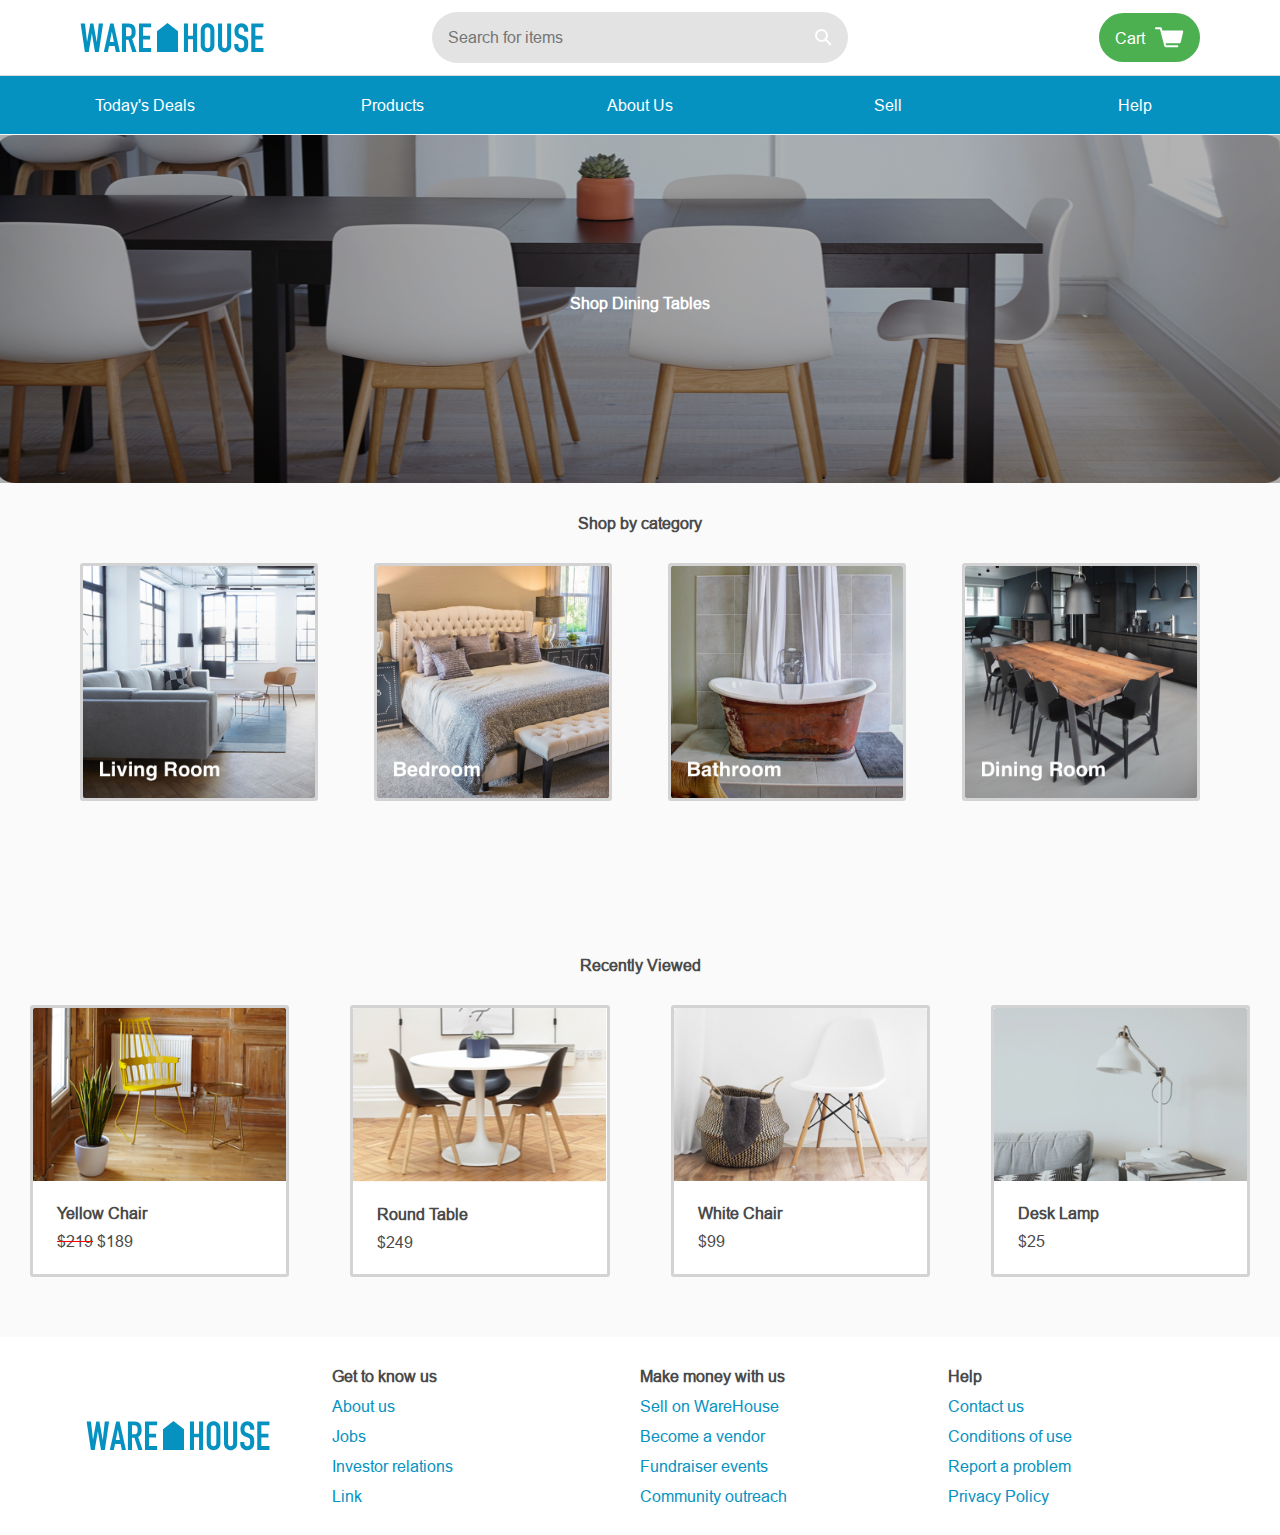
<file: ware-house-starting-code/index.html>
<!DOCTYPE html>
<html>
<head>
  <title>WareHouse</title>
  <link rel="stylesheet" type="text/css" href="resources/css/reset.css">
  <link rel="stylesheet" type="text/css" href="resources/css/base.css">
  <link rel="stylesheet" type="text/css" href="resources/css/index.css">
  <link href="https://fonts.googleapis.com/css?family=PT+Serif:700" rel="stylesheet">
</head>
<body>
  <div class="container">

    <!-- Header -->

    <header>
      <div class="image-container">
        <a href="index.html"><img src="resources/img/warehouse-logo.svg" alt="Warehouse Logo"></a>
      </div>
      <div class="search-bar" role="search">
        <input type="text" name="search" placeholder="Search for items">
        <a href="" class="icon"><img src="resources/img/search.svg"></a>
      </div>
      <a href="cart.html" class="button cart">Cart <img src="resources/img/cart.svg" alt="Cart Button"></a>
    </header>
    <nav role="navigation">
      <a href="deals.html">Today's Deals</a>
      <div class="dropdown">
  <a href="products.html">Products</a>
  <div class="dropdown-content">
    <a href="sofas.html">Sofas</a>
    <a href="tables.html">Tables</a>
    <a href="products.html">All Categories</a>
  </div>
</div>
      <a href="about.html">About Us</a>
      <a href="sell.html">Sell</a>
      <a href="#">Help</a>
    </nav>

    <!-- Hero Section -->

    <main id="main" class="landing">
      <div class="hero" id="overlay" aria-label="Hero Image">
        <h2 role="heading">Shop Dining Tables</h2>
      </div>

    <!-- Products Preview Section -->

      <section class="products" aria-label="Products">

        <!-- Product Categories -->

        <h2 role="heading">Shop by category</h2>
        <div class="product-list categories">
          <a href="living.html" class="product-category" role="listitem">
            <div class="image-container">
              <img src="resources/img/home/living-room.jpg" alt="Living Room">
            </div>

          </a>
          <a href="#" class="product-category" role="listitem">
            <div class="image-container">
              <img src="resources/img/home/bedroom.jpg" alt="Bedroom">
            </div>

          </a>
          <a href="#" class="product-category" role="listitem">
            <div class="image-container">
              <img src="resources/img/home/bathroom.jpg" alt="bathroom">
            </div>

          </a>
          <a href="#" class="product-category" role="listitem">
            <div class="image-container">
              <img src="resources/img/home/dining-room.jpg" alt="Dining Room">
            </div>
          </a>

        </section>

        <!-- Recently Viewed Products -->

        <h2 role="heading">Recently Viewed</h2>
        <section class="product-list" aria-label="product list">
          <a href="#" class="product-item" role="listitem">
            <div class="image-container">
              <img src="resources/img/home/yellow-chair.jpg" alt="yellow chair">
            </div>
            <div class="description">
              <h3 role="heading">Yellow Chair</h3>
              <span class="price" id="previous-price">$219</span>
            <span class="price">$189</span>
            </div>
          </a>
          <a href="#" class="product-item" role="listitem">
            <div class="image-container">
              <img src="resources/img/home/round-table.jpg" alt="round table">
            </div>
            <div class="description">
              <h3 role="heading">Round Table</h3>
            <span class="price">$249</span>
            </div>
          </a>
          <a href="#" class="product-item" role="listitem">
            <div class="image-container">
              <img src="resources/img/home/white-chair.jpg" alt="White Chair">
            </div>
            <div class="description">
              <h3 role="heading">White Chair</h3>
            <span class="price">$99</span>
            </div>
          </a>
          <a href="#" class="product-item" role="list-item"> 
            <div class="image-container">
              <img src="resources/img/home/desk-lamp.jpg" alt="desk lamp">
            </div>
            <div class="description">
              <h3 role="heading">Desk Lamp</h3>
            <span class="price">$25</span>
            </div>
          </a>
        </div>
      </section>
    </main>

    <!-- Footer -->

    <footer role="contentinfo">
      <img src="resources/img/warehouse-logo.svg" alt="Warehouse Logo">
      <section aria-label="Get to know us footer links" class="links">
        <h4 role="heading">Get to know us</h4>
        <a href="#">About us</a>
        <a href="jobs.html">Jobs</a>
        <a href="#">Investor relations</a>
        <a href="#">Link</a>
      </section>
      <section aria-label="Make money with us footer links" class="links">
        <h4 role="heading">Make money with us</h4>
        <a href="sell.html">Sell on WareHouse</a>
        <a href="#">Become a vendor</a>
        <a href="#">Fundraiser events</a>
        <a href="#">Community outreach</a>
      </section>
      <section aria-label="Help footer links" class="links">
        <h4 role="heading">Help</h4>
        <a href="#">Contact us</a>
        <a href="#">Conditions of use</a>
        <a href="#">Report a problem</a>
        <a href="#">Privacy Policy</a>
      </section>
    </footer>
  </div>
</body>
</html>
</file>
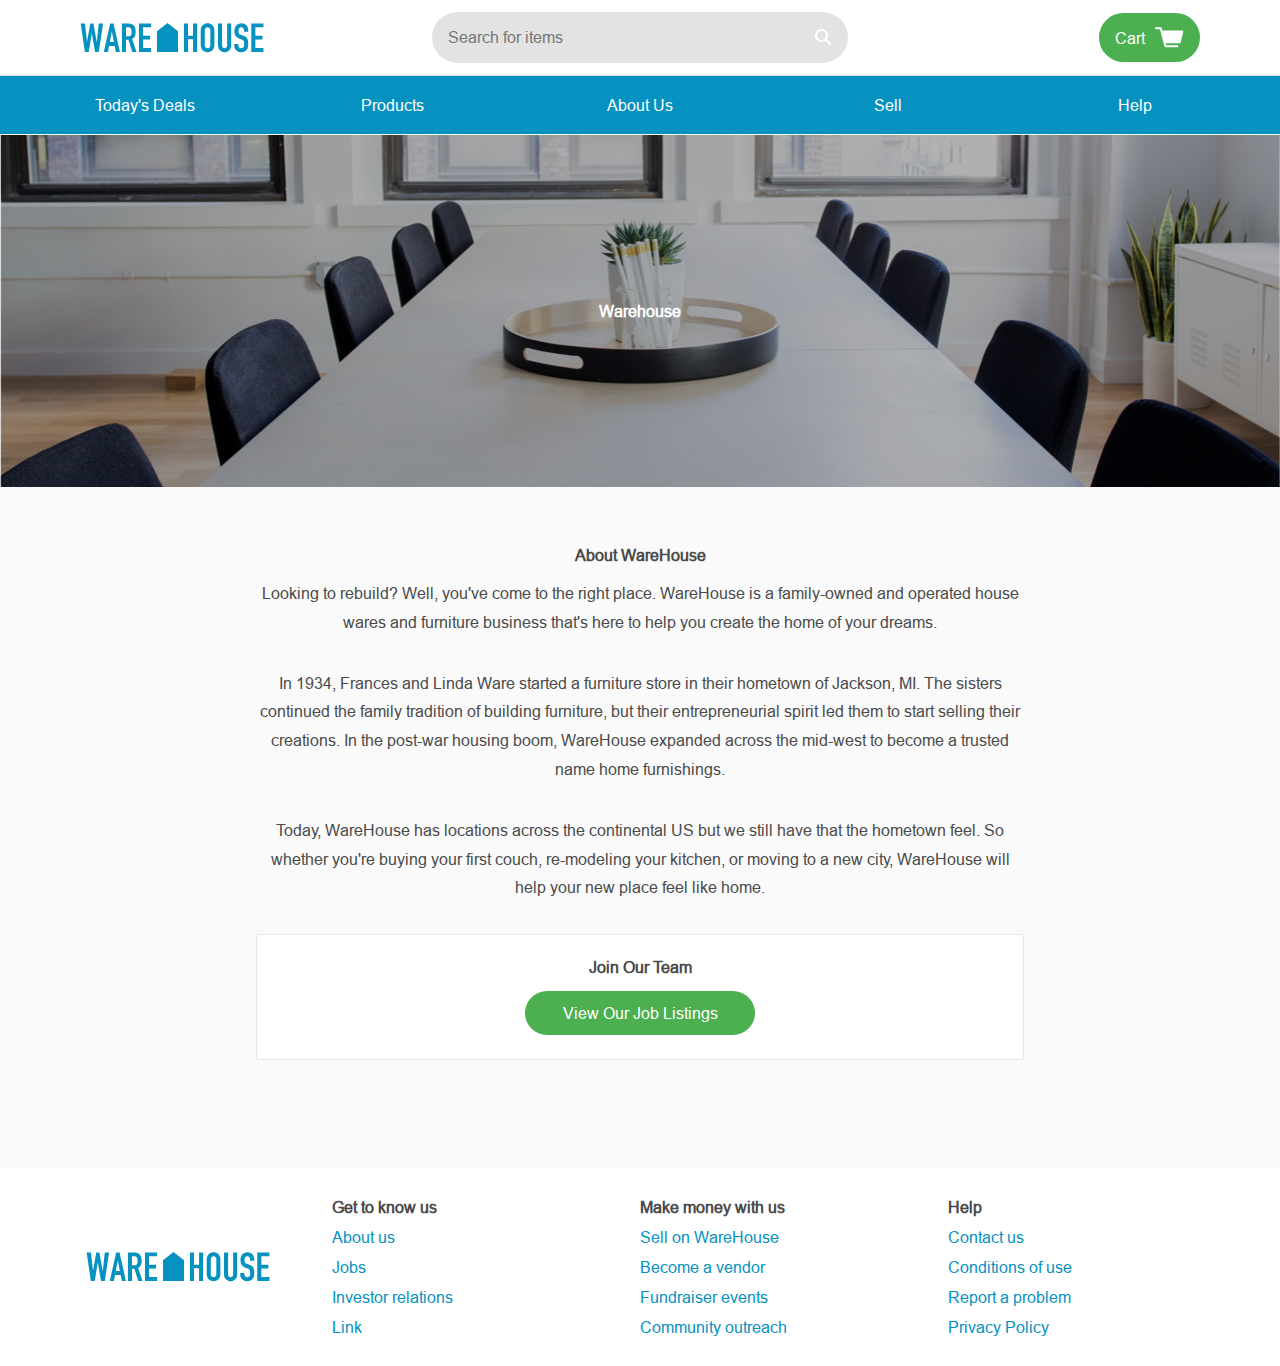
<file: ware-house-starting-code/about.html>
<!DOCTYPE html>
<html>
<head>
  <title>WareHouse</title>
  <link rel="stylesheet" type="text/css" href="resources/css/reset.css">
  <link rel="stylesheet" type="text/css" href="resources/css/base.css">
  <link rel="stylesheet" type="text/css" href="resources/css/about.css">
  <link href="https://fonts.googleapis.com/css?family=PT+Serif:700" rel="stylesheet">
</head>
<body>
  <div class="container">

    <!-- Header -->

    <header>
      <div class="image-container">
        <a href="index.html"><img src="resources/img/warehouse-logo.svg" alt="Warehouse Logo"></a>
      </div>
      <div class="search-bar" role="search">
        <input type="text" name="search" placeholder="Search for items">
        <a href="" class="icon"><img src="resources/img/search.svg"></a>
      </div>
      <a href="cart.html" class="button cart">Cart <img src="resources/img/cart.svg" alt="Cart Button"></a>
    </header>
    <nav role="navigation">
      <a href="deals.html">Today's Deals</a>
      <div class="dropdown">
  <a href="products.html">Products</a>
  <div class="dropdown-content">
    <a href="sofas.html">Sofas</a>
    <a href="tables.html">Tables</a>
    <a href="products.html">All Categories</a>
  </div>
</div>
      <a href="about.html">About Us</a>
      <a href="sell.html">Sell</a>
      <a href="#">Help</a>
    </nav>

    <!-- About Section -->

    <main id="main" class="about">
      <h1 role="heading">Warehouse</h1>
      <article role="article" class="information">
        <h3 role="heading">About WareHouse</h3>
        <p>
          Looking to rebuild? Well, you've come to the right place. WareHouse
          is a family-owned and operated house wares and furniture business
          that's here to help you create the home of your dreams.
        </p>
        <p>
          In 1934, Frances and Linda Ware started a furniture store in their
          hometown of Jackson, MI. The sisters continued the family tradition
          of building furniture, but their entrepreneurial spirit led them to
          start selling their creations. In the post-war housing boom, WareHouse
          expanded across the mid-west to become a trusted name home furnishings.
        </p>
          <p>
          Today, WareHouse has locations across the continental US but we still
          have that the hometown feel. So whether you're buying your first couch,
          re-modeling your kitchen, or moving to a new city, WareHouse will help your new place feel like home.
        </p>
        <section class="join">
          <h3 role="heading">Join Our Team</h3>
          <a href="jobs.html" class="button">View Our Job Listings</a>
        </section>
      </article>
    </main>

    <!-- Footer -->

    <footer role="contentinfo">
      <img src="resources/img/warehouse-logo.svg" alt="Warehouse Logo">
      <section aria-label="Get to know us footer links" class="links">
        <h4 role="heading">Get to know us</h4>
        <a href="#">About us</a>
        <a href="jobs.html">Jobs</a>
        <a href="#">Investor relations</a>
        <a href="#">Link</a>
      </section>
      <section aria-label="Make money with us footer links" class="links">
        <h4 role="heading">Make money with us</h4>
        <a href="sell.html">Sell on WareHouse</a>
        <a href="#">Become a vendor</a>
        <a href="#">Fundraiser events</a>
        <a href="#">Community outreach</a>
      </section>
      <section aria-label="Help footer links" class="links">
        <h4 role="heading">Help</h4>
        <a href="#">Contact us</a>
        <a href="#">Conditions of use</a>
        <a href="#">Report a problem</a>
        <a href="#">Privacy Policy</a>
      </section>
    </footer>
  </div>
</body>
</html>
</file>
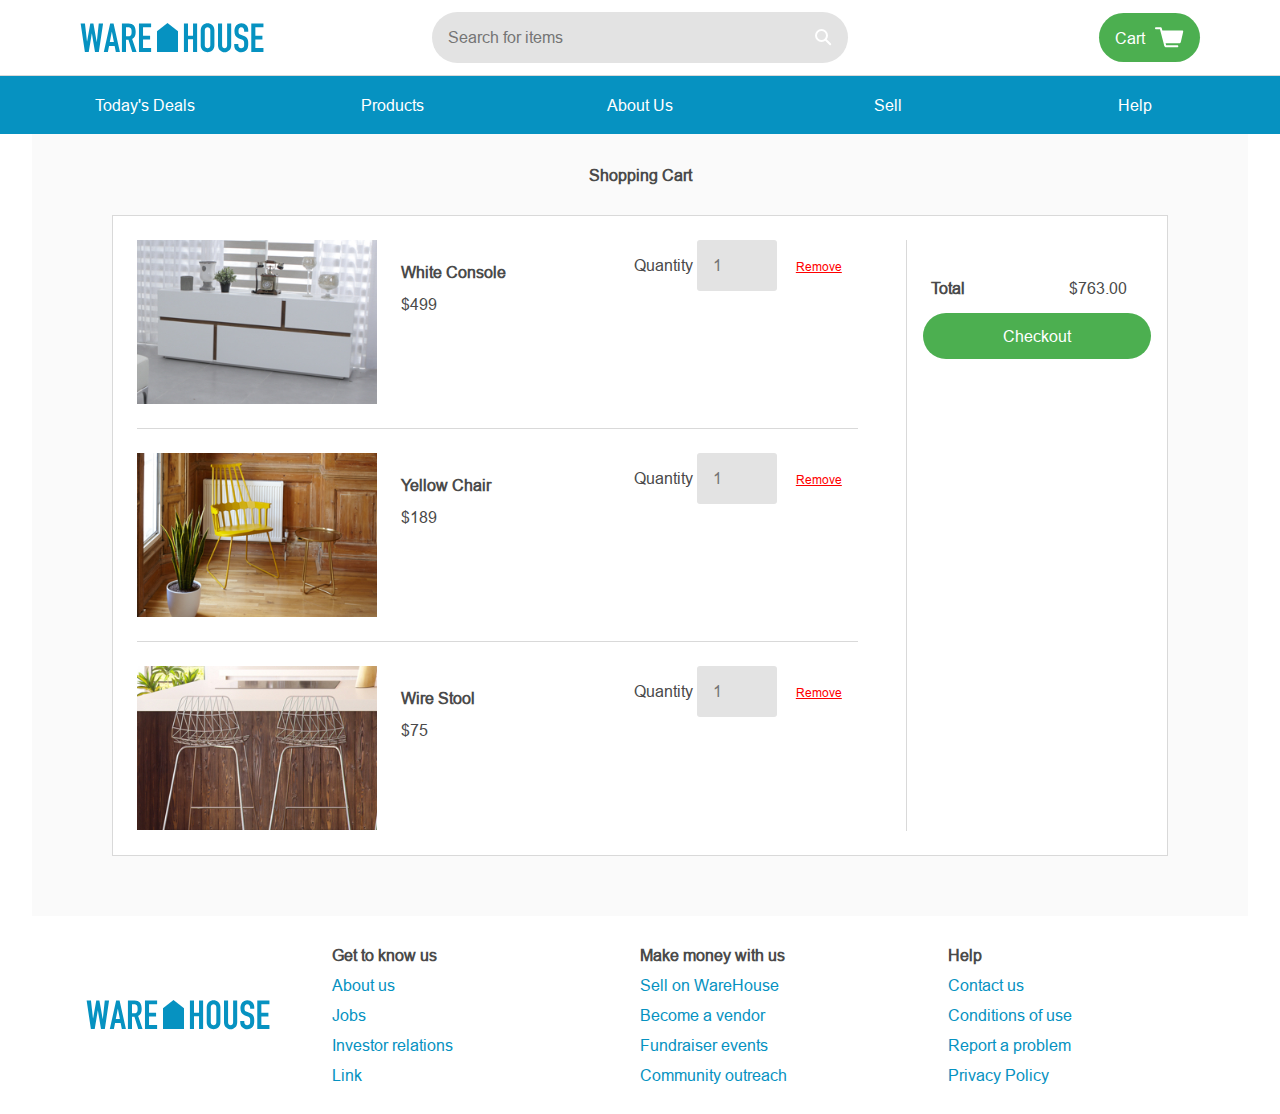
<file: ware-house-starting-code/cart.html>
<!DOCTYPE html>
<html>
<head>
  <title>WareHouse</title>
  <link rel="stylesheet" type="text/css" href="resources/css/reset.css">
  <link rel="stylesheet" type="text/css" href="resources/css/base.css">
  <link rel="stylesheet" type="text/css" href="resources/css/cart.css">
  <link href="https://fonts.googleapis.com/css?family=PT+Serif:700" rel="stylesheet">
</head>
<body>
  <div class="container">

    <!-- Header -->

     <header>
      <div class="image-container">
        <a href="index.html"><img src="resources/img/warehouse-logo.svg" alt="Warehouse Logo"></a>
      </div>
      <div class="search-bar" role="search">
        <input type="text" name="search" placeholder="Search for items">
        <a href="" class="icon"><img src="resources/img/search.svg"></a>
      </div>
      <a href="cart.html" class="button cart">Cart <img src="resources/img/cart.svg" alt="Cart Button"></a>
    </header>
    <nav role="navigation">
      <a href="deals.html">Today's Deals</a>
      <div class="dropdown">
  <a href="products.html">Products</a>
  <div class="dropdown-content">
    <a href="sofas.html">Sofas</a>
    <a href="tables.html">Tables</a>
    <a href="products.html">All Categories</a>
  </div>
</div>
      <a href="about.html">About Us</a>
      <a href="sell.html">Sell</a>
      <a href="#">Help</a>
    </nav>

    <!-- Cart -->

    <div id="main" class="product-list-section">
      <h2 role="heading">Shopping Cart</h2>

    <div class="shopping-cart">

        <div class="row">
          <div class="image-container">
            <img src="resources/img/cart/white-console.jpg" alt="White Console">
          </div>

          <div class="description" aria-label="product description">
            <h3 role="heading">White Console</h3>
            <br>
            <span class="price">$499</span>
          </div>

          <div >
            Quantity <input type="number" min="1" name="Quantity" placeholder="1" aria-label="Quantity Input Field">
            <a id="remove">Remove</a>
          </div>
        </div>

        <div class="row">
          <div class="image-container">
            <img src="resources/img/cart/yellow-chair.jpg" alt="Yellow Chair">
          </div>

          <div class="description">
            <h3 role="heading">Yellow Chair</h3>
            <br>
            <span class="price">$189</span>
          </div>

          <div>
            Quantity <input type="number" min="1" name="Quantity" placeholder="1" aria-label="Quantity Input Field">
            <a id="remove">Remove</a>
          </div>
        </div>

        <div class="row" id="no-border">
          <div class="image-container">
            <img src="resources/img/cart/wire-stool.jpg" alt="Wire Stool">
          </div>

          <div class="description">
            <h3>Wire Stool</h3>
            <br>
            <span class="price">$75</span>
          </div>

            <div>
            Quantity <input type="number" min="1" name="Quantity" placeholder="1">
            <a id="remove">Remove</a>
          </div>
        </div>

      <div class="total">
        <div class="description">
          <h3 role="heading">Total</h3>
          <span class="price">$763.00</span>
        </div>
        <a href="" class="button" aria-label="Checkout Button">Checkout</a>
      </div>
  </div>
</div>

    <!-- Footer -->

    <footer role="contentinfo">
      <img src="resources/img/warehouse-logo.svg" alt="Warehouse Logo">
      <section aria-label="Get to know us footer links" class="links">
        <h4 role="heading">Get to know us</h4>
        <a href="#">About us</a>
        <a href="jobs.html">Jobs</a>
        <a href="#">Investor relations</a>
        <a href="#">Link</a>
      </section>
      <section aria-label="Make money with us footer links" class="links">
        <h4 role="heading">Make money with us</h4>
        <a href="sell.html">Sell on WareHouse</a>
        <a href="#">Become a vendor</a>
        <a href="#">Fundraiser events</a>
        <a href="#">Community outreach</a>
      </section>
      <section aria-label="Help footer links" class="links">
        <h4 role="heading">Help</h4>
        <a href="#">Contact us</a>
        <a href="#">Conditions of use</a>
        <a href="#">Report a problem</a>
        <a href="#">Privacy Policy</a>
      </section>
    </footer>
  </div>
</body>
</html>
</file>
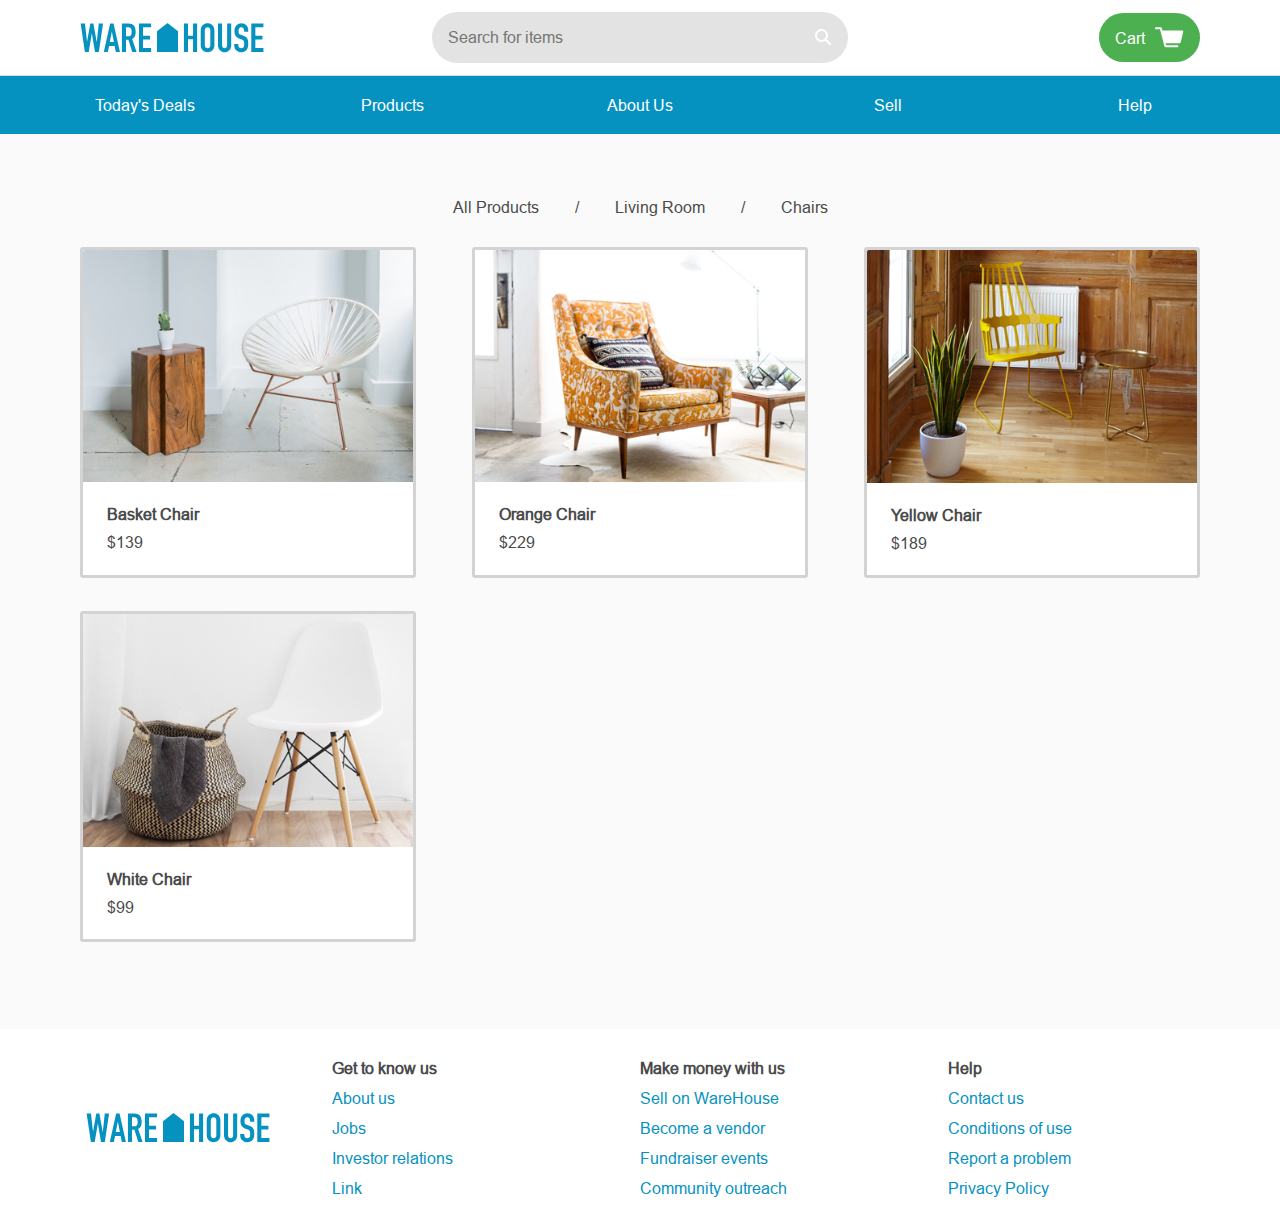
<file: ware-house-starting-code/chairs.html>
<!DOCTYPE html>
<html>
<head>
  <title>WareHouse</title>
  <link rel="stylesheet" type="text/css" href="resources/css/reset.css">
  <link rel="stylesheet" type="text/css" href="resources/css/base.css">
  <link href="https://fonts.googleapis.com/css?family=PT+Serif:700" rel="stylesheet">
</head>
<body>
  <div class="container">

    <!-- Header -->

    <header>
      <div class="image-container">
        <a href="index.html"><img src="resources/img/warehouse-logo.svg" alt="Warehouse Logo"></a>
      </div>
      <div class="search-bar" role="search">
        <input type="text" name="search" placeholder="Search for items">
        <a href="" class="icon"><img src="resources/img/search.svg"></a>
      </div>
      <a href="cart.html" class="button cart">Cart <img src="resources/img/cart.svg" alt="Cart Button"></a>
    </header>
    <nav role="navigation">
      <a href="deals.html">Today's Deals</a>
      <div class="dropdown">
  <a href="products.html">Products</a>
  <div class="dropdown-content">
   <a href="sofas.html">Sofas</a>
   <a href="tables.html">Tables</a>
   <a href="products.html">All Categories</a>
  </div>
</div>
      <a href="about.html">About Us</a>
      <a href="sell.html">Sell</a>
      <a href="#">Help</a>
    </nav>

    <!-- Chairs Section -->

    <main id="main" class="product-list-section">
      <ul class="breadcrumb" role="navigation">
        <li role="listitem"><a href="products.html">All Products</a></li>
        <li role="listitem"><a href="living.html">Living Room</a></li>
        <li role="listitem">Chairs</li>
      </ul>

      <div class="product-list" role="region" aria-label="product list">


        <a href="#" class="product-item">
          <div class="image-container">
            <img src="resources/img/chairs/basket-chair.jpg" alt="Basket Chair">
          </div>
          <div class="description">
            <h3 role="heading">Basket Chair</h3>
            <span class="price">$139</span>
          </div>
        </a>

        <a href="#" class="product-item">
          <div class="image-container">
            <img src="resources/img/chairs/orange-chair.jpg" alt="Orange Chair">
          </div>
          <div class="description">
            <h3 role="heading">Orange Chair</h3>
            <span class="price">$229</span>
          </div>
        </a>

        <a href="#" class="product-item">
          <div class="image-container">
            <img src="resources/img/chairs/yellow-chair.jpg" alt="Yellow Chair">
          </div>
          <div class="description">
            <h3 role="heading">Yellow Chair</h3>
            <span class="price">$189</span>
          </div>
        </a>

        <a href="#" class="product-item">
          <div class="image-container">
            <img src="resources/img/chairs/white-chair.jpg" alt="White Chair">
          </div>
          <div class="description">
            <h3 role="heading">White Chair</h3>
            <span class="price">$99</span>
          </div>
        </a>

      </div>
    </main>

    <!-- Footer -->

    <footer role="contentinfo">
      <img src="resources/img/warehouse-logo.svg" alt="Warehouse Logo">
      <section aria-label="Get to know us footer links" class="links">
        <h4 role="heading">Get to know us</h4>
        <a href="#">About us</a>
        <a href="jobs.html">Jobs</a>
        <a href="#">Investor relations</a>
        <a href="#">Link</a>
      </section>
      <section aria-label="Make money with us footer links" class="links">
        <h4 role="heading">Make money with us</h4>
        <a href="sell.html">Sell on WareHouse</a>
        <a href="#">Become a vendor</a>
        <a href="#">Fundraiser events</a>
        <a href="#">Community outreach</a>
      </section>
      <section aria-label="Help footer links" class="links">
        <h4 role="heading">Help</h4>
        <a href="#">Contact us</a>
        <a href="#">Conditions of use</a>
        <a href="#">Report a problem</a>
        <a href="#">Privacy Policy</a>
      </section>
    </footer>
  </div>
</body>
</html>
</file>
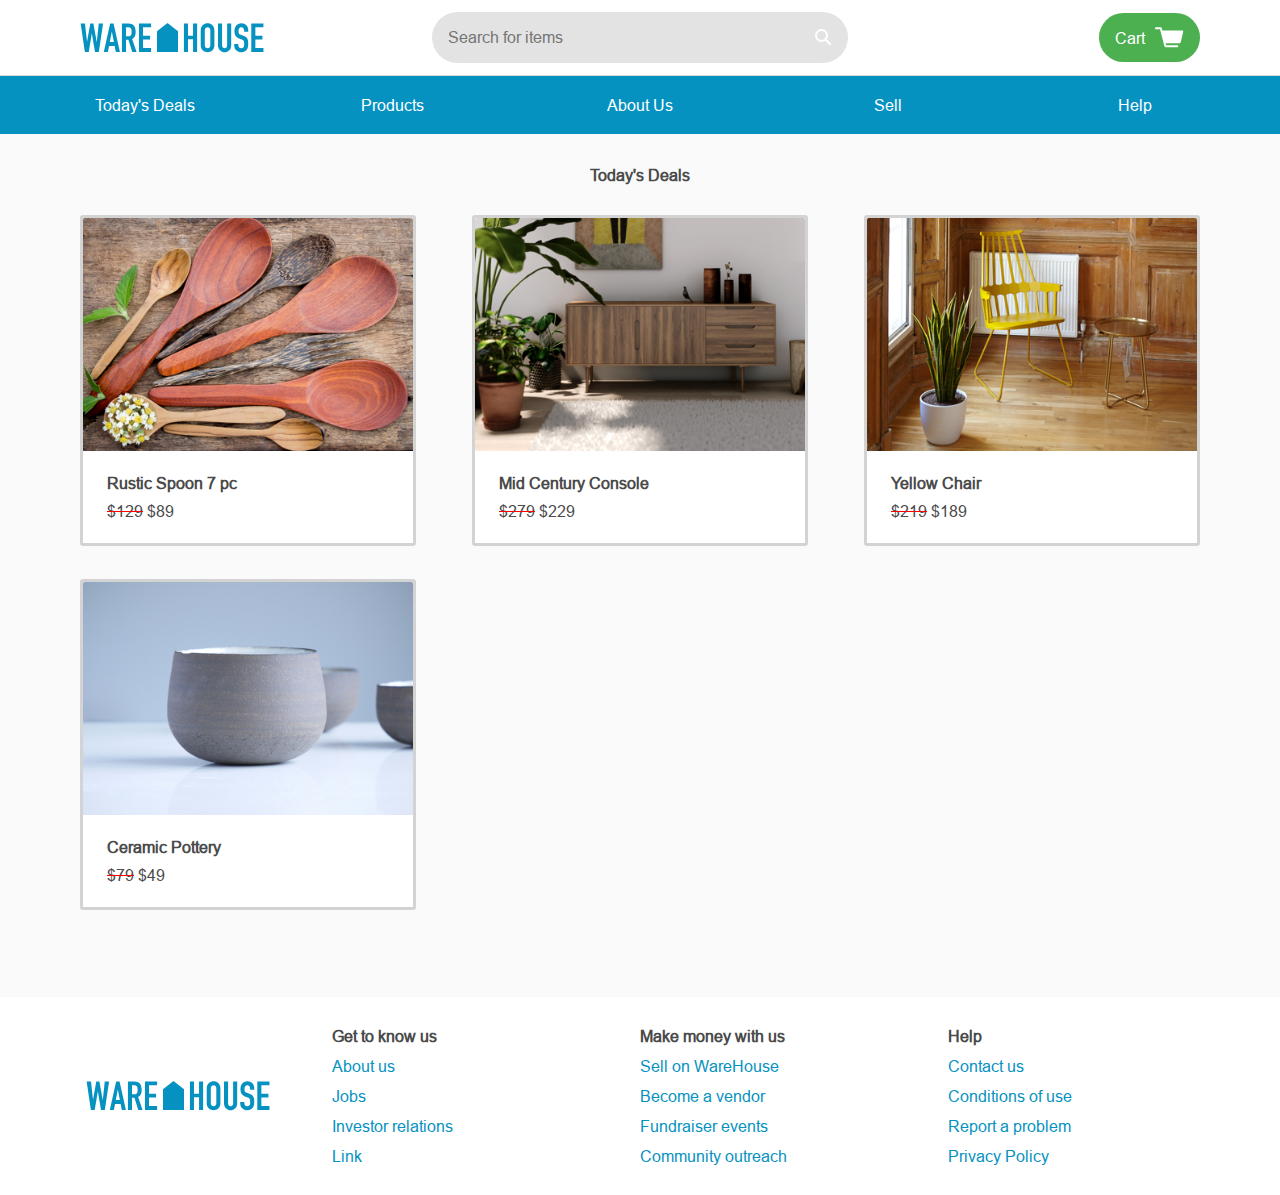
<file: ware-house-starting-code/deals.html>
<!DOCTYPE html>
<html>
<head>
  <title>WareHouse</title>
  <link rel="stylesheet" type="text/css" href="resources/css/reset.css">
  <link rel="stylesheet" type="text/css" href="resources/css/base.css">
  <link rel="stylesheet" type="text/css" href="resources/css/deals.css">
  <link href="https://fonts.googleapis.com/css?family=PT+Serif:700" rel="stylesheet">
</head>
<body>
  <div class="container">

    <!-- Header -->

     <header>
      <div class="image-container">
        <a href="index.html"><img src="resources/img/warehouse-logo.svg" alt="Warehouse Logo"></a>
      </div>
      <div class="search-bar" role="search">
        <input type="text" name="search" placeholder="Search for items">
        <a href="" class="icon"><img src="resources/img/search.svg"></a>
      </div>
      <a href="cart.html" class="button cart">Cart <img src="resources/img/cart.svg" alt="Cart Button"></a>
    </header>
    <nav role="navigation">
      <a href="deals.html">Today's Deals</a>
      <div class="dropdown">
  <a href="products.html">Products</a>
  <div class="dropdown-content">
    <a href="sofas.html">Sofas</a>
    <a href="tables.html">Tables</a>
    <a href="products.html">All Categories</a>
  </div>
</div>
      <a href="about.html">About Us</a>
      <a href="sell.html">Sell</a>
      <a href="#">Help</a>
    </nav>

    <!-- Deals Section -->

    <main id="main" class="product-list-section">
      <h2 role="heading">Today's Deals</h2>

      <section class="product-list" aria-label="Product List">
        <a href="#" class="product-item">
          <div class="image-container">
            <img src="resources/img/deals/wooden-spoons.jpg" alt="Wooden Spoons">
          </div>
          <div class="description">
            <h3 role="heading">Rustic Spoon 7 pc</h3>
            <span class="price" id="previous-price">$129</span>
            <span class="price">$89</span>
          </div>
        </a>

        <a href="#" class="product-item">
          <div class="image-container">
            <img src="resources/img/deals/midcen-console.jpg" alt="Midcen Console">
          </div>
          <div class="description">
            <h3 role="heading">Mid Century Console</h3>
            <span class="price" id="previous-price">$279</span>
            <span class="price">$229</span>
          </div>
        </a>

        <a href="#" class="product-item">
          <div class="image-container">
            <img src="resources/img/chairs/yellow-chair.jpg" alt="Yellow Chair">
          </div>
          <div class="description">
            <h3 role="heading">Yellow Chair</h3>
            <span class="price" id="previous-price">$219</span>
            <span class="price">$189</span>
          </div>
        </a>

        <a href="#" class="product-item">
          <div class="image-container">
            <img src="resources/img/deals/pottery.jpg" alt="Pottery">
          </div>
          <div class="description">
            <h3 role="heading">Ceramic Pottery</h3>
            <span class="price" id="previous-price">$79</span>
            <span class="price">$49</span>
          </div>
        </a>

      </section>
    </main>

    <!-- Footer -->

    <footer role="contentinfo">
      <img src="resources/img/warehouse-logo.svg" alt="Warehouse Logo">
      <section aria-label="Get to know us footer links" class="links">
        <h4 role="heading">Get to know us</h4>
        <a href="#">About us</a>
        <a href="jobs.html">Jobs</a>
        <a href="#">Investor relations</a>
        <a href="#">Link</a>
      </section>
      <section aria-label="Make money with us footer links" class="links">
        <h4 role="heading">Make money with us</h4>
        <a href="sell.html">Sell on WareHouse</a>
        <a href="#">Become a vendor</a>
        <a href="#">Fundraiser events</a>
        <a href="#">Community outreach</a>
      </section>
      <section aria-label="Help footer links" class="links">
        <h4 role="heading">Help</h4>
        <a href="#">Contact us</a>
        <a href="#">Conditions of use</a>
        <a href="#">Report a problem</a>
        <a href="#">Privacy Policy</a>
      </section>
    </footer>
  </div>
</body>
</html>
</file>
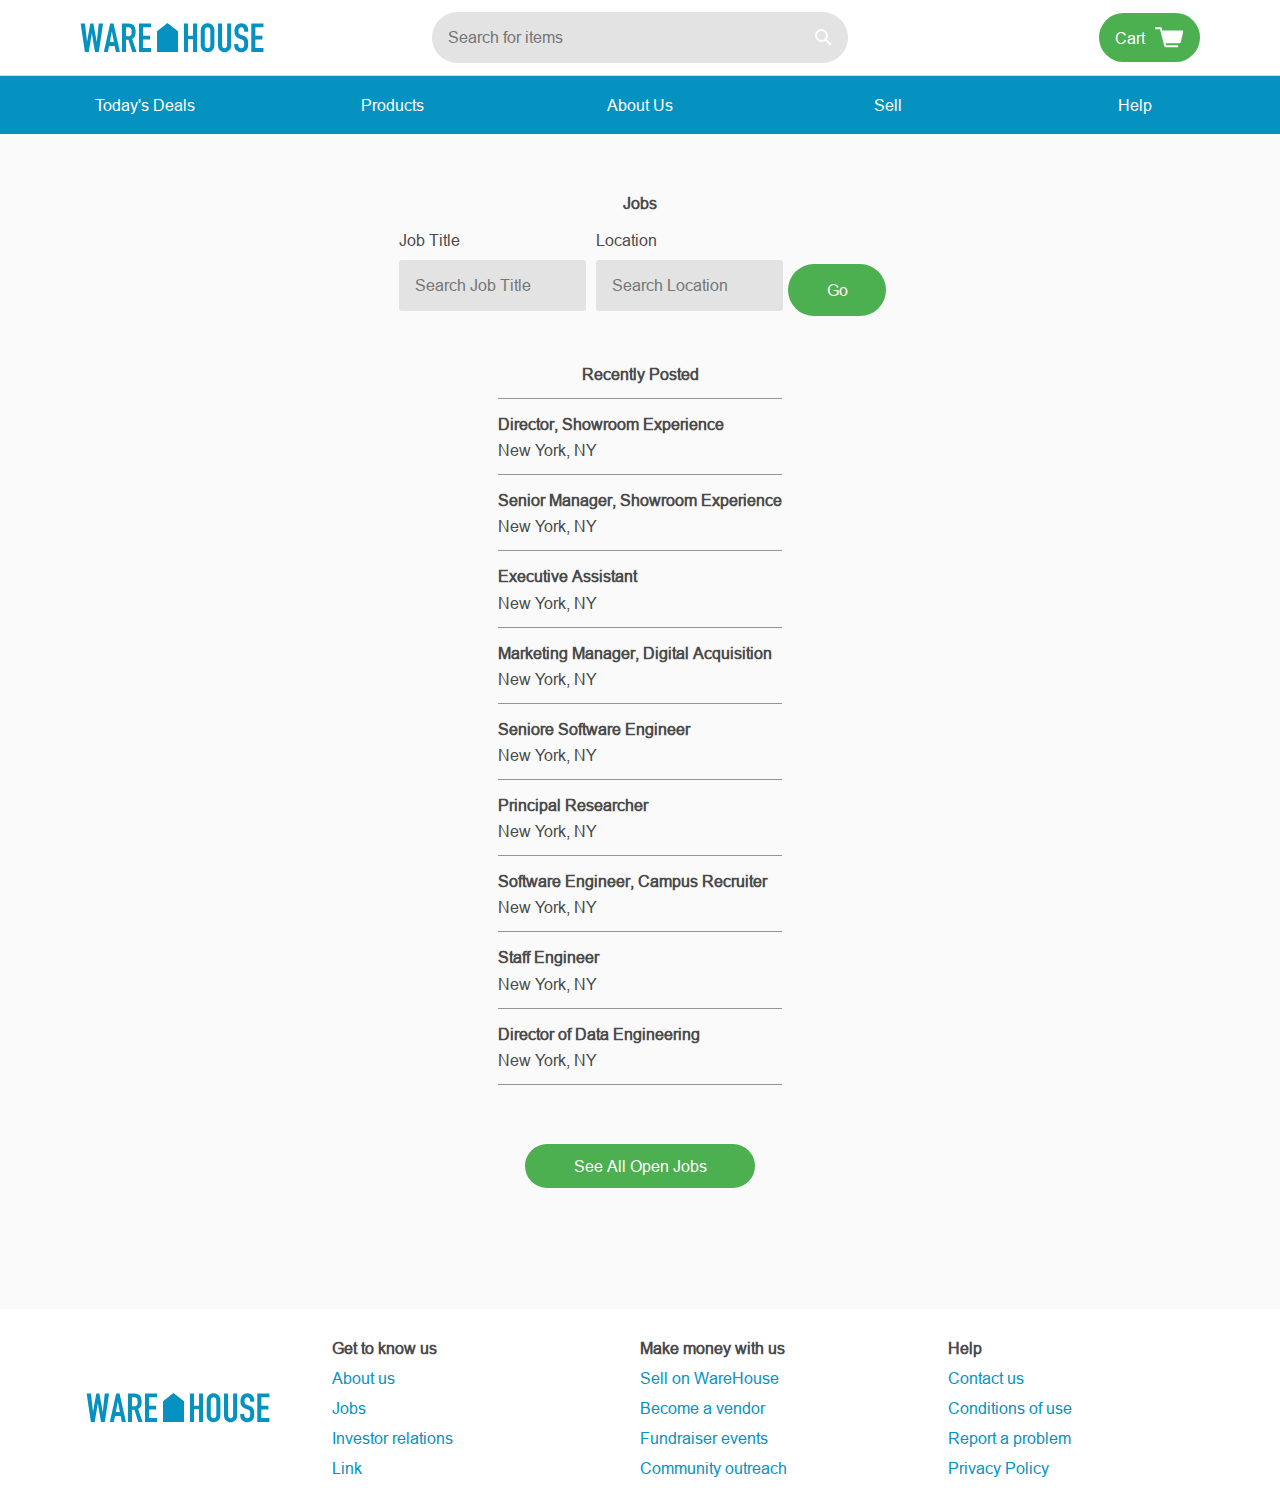
<file: ware-house-starting-code/jobs.html>
<!DOCTYPE html>
<html>
<head>
  <title>WareHouse</title>
  <link rel="stylesheet" type="text/css" href="resources/css/reset.css">
  <link rel="stylesheet" type="text/css" href="resources/css/base.css">
  <link rel="stylesheet" type="text/css" href="resources/css/jobs.css">
  <link href="https://fonts.googleapis.com/css?family=PT+Serif:700" rel="stylesheet">
</head>
<body>
  <div class="container">

    <!-- Header -->

     <header>
      <div class="image-container">
        <a href="index.html"><img src="resources/img/warehouse-logo.svg" alt="Warehouse Logo"></a>
      </div>
      <div class="search-bar" role="search">
        <input type="text" name="search" placeholder="Search for items">
        <a href="" class="icon"><img src="resources/img/search.svg"></a>
      </div>
      <a href="cart.html" class="button cart">Cart <img src="resources/img/cart.svg" alt="Cart Button"></a>
    </header>
    <nav role="navigation">
      <a href="deals.html">Today's Deals</a>
      <div class="dropdown">
  <a href="products.html">Products</a>
  <div class="dropdown-content">
    <a href="sofas.html">Sofas</a>
    <a href="tables.html">Tables</a>
    <a href="products.html">All Categories</a>
  </div>
</div>
      <a href="about.html">About Us</a>
      <a href="sell.html">Sell</a>
      <a href="#">Help</a>
    </nav>

    <!-- Job List Section -->

    <main id="main" class="jobs">
      <h3 role="heading">Jobs</h3>

      <!-- Job Search Bar -->

      <form>
        <div id="name" class="field">
          <label for="name">Job Title</label>
          <input type="text" name="name" placeholder="Search Job Title">
        </div>
        <div id="name" class="field">
          <label for="name">Location</label>
          <input type="text" name="name" placeholder="Search Location">
        </div>
        <a href="#" class="button" aria-label="button">Go</a>
      </form>

      <!-- Recently Posted Job List -->

      <h3 role="heading">Recently Posted</h3>
      <div class="job-list">
        <div class="job" role="listitem">
          <h4>Director, Showroom Experience</h4>
          <span>New York, NY</span>
        </div>
        <div class="job" role="listitem">
          <h4>Senior Manager, Showroom Experience</h4>
          <span>New York, NY</span>
        </div>
        <div class="job" role="listitem">
          <h4>Executive Assistant</h4>
          <span>New York, NY</span>
        </div>
        <div class="job" role="listitem">
          <h4>Marketing Manager, Digital Acquisition</h4>
          <span>New York, NY</span>
        </div>
        <div class="job" role="listitem">
          <h4>Seniore Software Engineer</h4>
          <span>New York, NY</span>
        </div>
        <div class="job" role="listitem">
          <h4>Principal Researcher</h4>
          <span>New York, NY</span>
        </div>
        <div class="job" role="listitem">
          <h4>Software Engineer, Campus Recruiter</h4>
          <span>New York, NY</span>
        </div>
        <div class="job" role="listitem">
          <h4>Staff Engineer</h4>
          <span>New York, NY</span>
        </div>
        <div class="job" role="listitem">
          <h4>Director of Data Engineering</h4>
          <span>New York, NY</span>
        </div>
      </div>
      <a href="#" class="button" id="see-all-jobs" aria-label="button">See All Open Jobs</a>
    </main>

    <!-- Footer -->

    <footer role="contentinfo">
      <img src="resources/img/warehouse-logo.svg" alt="Warehouse Logo">
      <section aria-label="Get to know us footer links" class="links">
        <h4 role="heading">Get to know us</h4>
        <a href="#">About us</a>
        <a href="jobs.html">Jobs</a>
        <a href="#">Investor relations</a>
        <a href="#">Link</a>
      </section>
      <section aria-label="Make money with us footer links" class="links">
        <h4 role="heading">Make money with us</h4>
        <a href="sell.html">Sell on WareHouse</a>
        <a href="#">Become a vendor</a>
        <a href="#">Fundraiser events</a>
        <a href="#">Community outreach</a>
      </section>
      <section aria-label="Help footer links" class="links">
        <h4 role="heading">Help</h4>
        <a href="#">Contact us</a>
        <a href="#">Conditions of use</a>
        <a href="#">Report a problem</a>
        <a href="#">Privacy Policy</a>
      </section>
    </footer>
  </div>
</body>
</html>
</file>
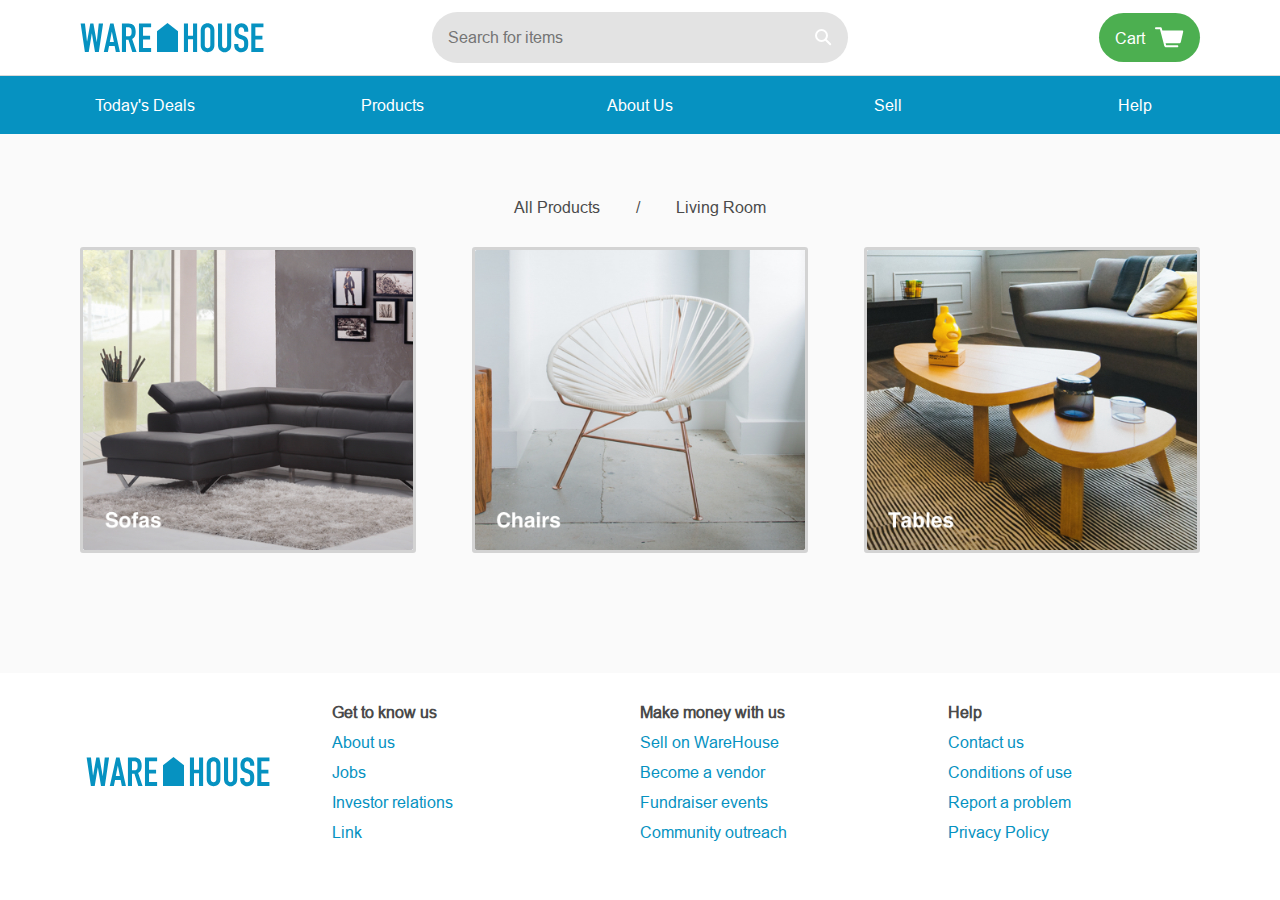
<file: ware-house-starting-code/living.html>
<!DOCTYPE html>
<html>
<head>
  <title>WareHouse</title>
  <link rel="stylesheet" type="text/css" href="resources/css/reset.css">
  <link rel="stylesheet" type="text/css" href="resources/css/base.css">
  <link href="https://fonts.googleapis.com/css?family=PT+Serif:700" rel="stylesheet">
</head>
<body>
  <div class="container">

    <!-- Header -->

     <header>
      <div class="image-container">
        <a href="index.html"><img src="resources/img/warehouse-logo.svg" alt="Warehouse Logo"></a>
      </div>
      <div class="search-bar" role="search">
        <input type="text" name="search" placeholder="Search for items">
        <a href="" class="icon"><img src="resources/img/search.svg"></a>
      </div>
      <a href="cart.html" class="button cart">Cart <img src="resources/img/cart.svg" alt="Cart Button"></a>
    </header>
    <nav role="navigation">
      <a href="deals.html">Today's Deals</a>
      <div class="dropdown">
  <a href="products.html">Products</a>
  <div class="dropdown-content">
    <a href="sofas.html">Sofas</a>
    <a href="tables.html">Tables</a>
    <a href="products.html">All Categories</a>
  </div>
</div>
      <a href="about.html">About Us</a>
      <a href="sell.html">Sell</a>
      <a href="#">Help</a>
    </nav>

    <!-- Living Room List Section -->

    <main id="main" class="product-list-section">
      <ul class="breadcrumb">
        <li role="listitem"><a href="products.html">All Products</a></li>
        <li role="listitem">Living Room</li>
      </ul>

      <div class="product-list" aria-label="Product List">
        <a href="sofas.html" class="product-item" role="listitem">
          <div class="image-container">
            <img src="resources/img/living/sofas.jpg" alt="sofas">
          </div>
        </a>
        <a href="chairs.html" class="product-item" role="listitem">
          <div class="image-container">
            <img src="resources/img/living/chairs.jpg" alt="chairs">
          </div>
        </a>
        <a href="#" class="product-item" role="listitem">
          <div class="image-container">
            <img src="resources/img/living/tables.jpg" alt="tables">
          </div>
        </a>
      </div>
    </main>

    <!-- Footer -->

    <footer role="contentinfo">
      <img src="resources/img/warehouse-logo.svg" alt="Warehouse Logo">
      <section aria-label="Get to know us footer links" class="links">
        <h4 role="heading">Get to know us</h4>
        <a href="#">About us</a>
        <a href="jobs.html">Jobs</a>
        <a href="#">Investor relations</a>
        <a href="#">Link</a>
      </section>
      <section aria-label="Make money with us footer links" class="links">
        <h4 role="heading">Make money with us</h4>
        <a href="sell.html">Sell on WareHouse</a>
        <a href="#">Become a vendor</a>
        <a href="#">Fundraiser events</a>
        <a href="#">Community outreach</a>
      </section>
      <section aria-label="Help footer links" class="links">
        <h4 role="heading">Help</h4>
        <a href="#">Contact us</a>
        <a href="#">Conditions of use</a>
        <a href="#">Report a problem</a>
        <a href="#">Privacy Policy</a>
      </section>
    </footer>
  </div>
</body>
</html>
</file>
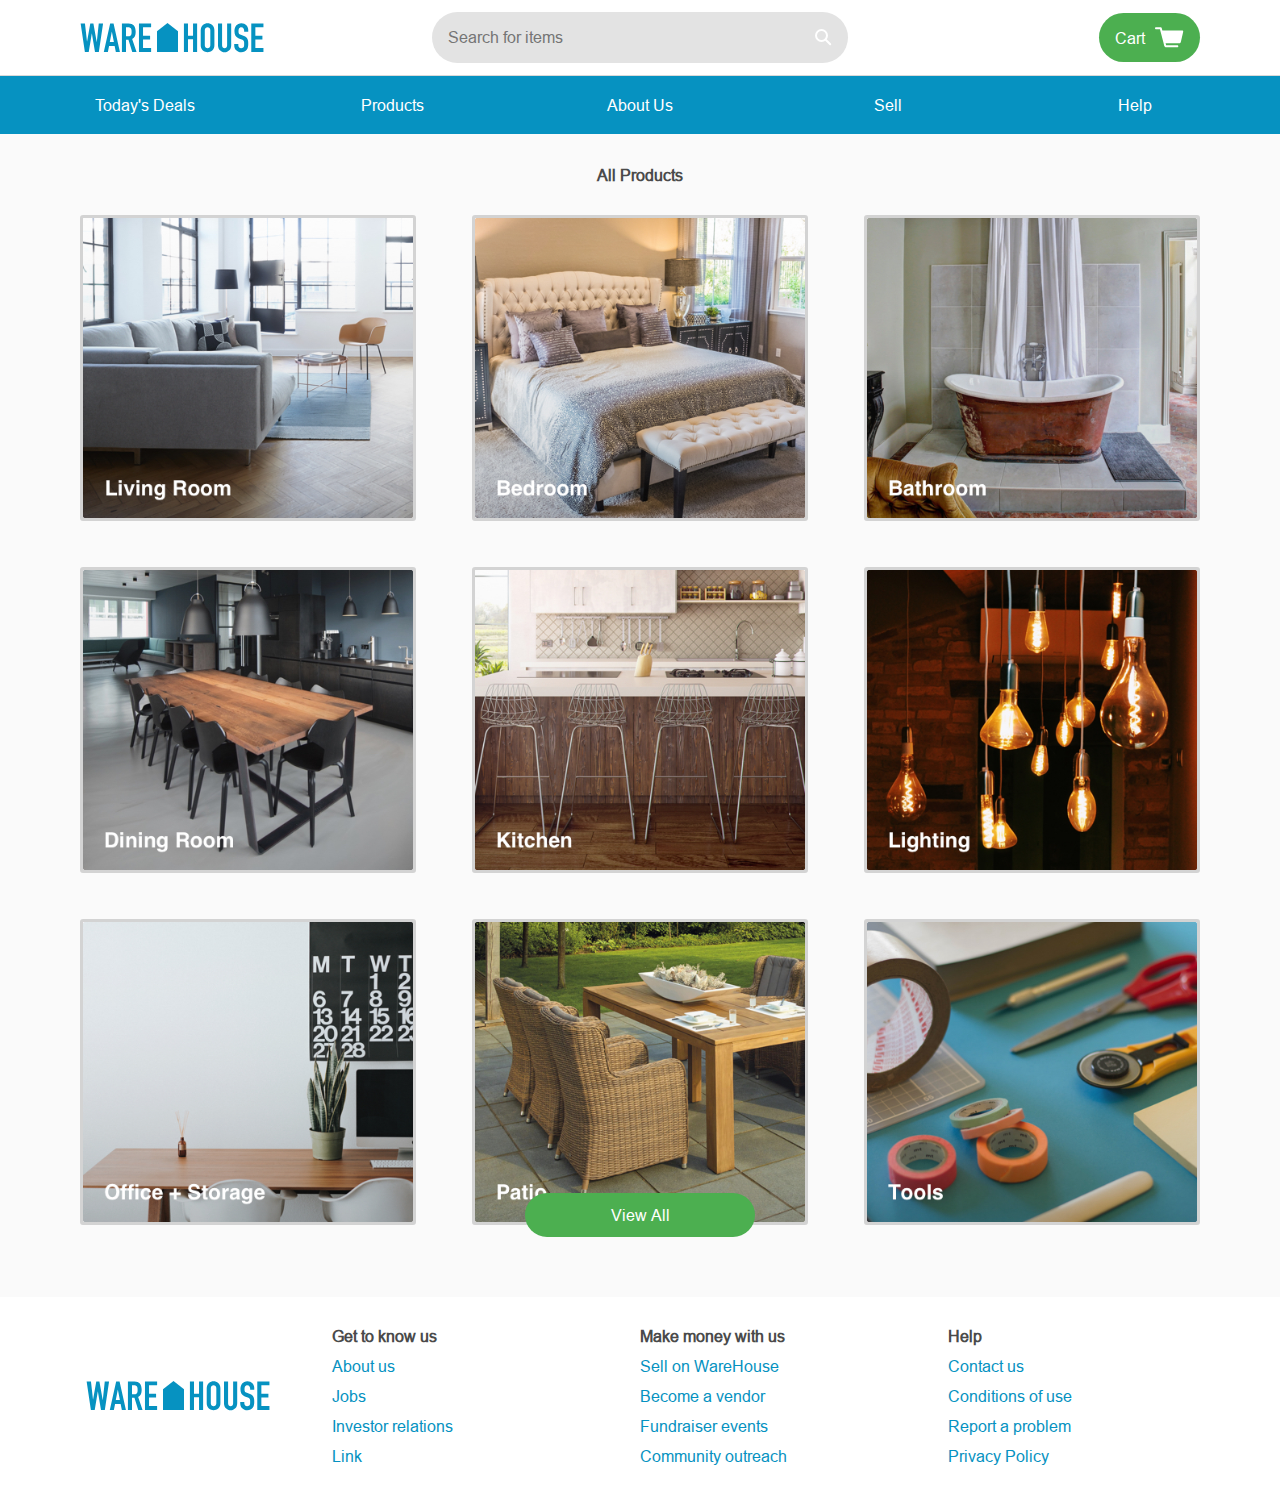
<file: ware-house-starting-code/products.html>
<!DOCTYPE html>
<html>
<head>
  <title>WareHouse</title>
  <link rel="stylesheet" type="text/css" href="resources/css/reset.css">
  <link rel="stylesheet" type="text/css" href="resources/css/base.css">
  <link href="https://fonts.googleapis.com/css?family=PT+Serif:700" rel="stylesheet">
</head>
<body>
  <div class="container">

    <!-- Header -->

     <header>
      <div class="image-container">
        <a href="index.html"><img src="resources/img/warehouse-logo.svg" alt="Warehouse Logo"></a>
      </div>
      <div class="search-bar" role="search">
        <input type="text" name="search" placeholder="Search for items">
        <a href="" class="icon"><img src="resources/img/search.svg"></a>
      </div>
      <a href="cart.html" class="button cart">Cart <img src="resources/img/cart.svg" alt="Cart Button"></a>
    </header>
    <nav role="navigation">
      <a href="deals.html">Today's Deals</a>
      <div class="dropdown">
  <a href="products.html">Products</a>
  <div class="dropdown-content">
    <a href="sofas.html">Sofas</a>
    <a href="tables.html">Tables</a>
    <a href="products.html">All Categories</a>
  </div>
</div>
      <a href="about.html">About Us</a>
      <a href="sell.html">Sell</a>
      <a href="#">Help</a>
    </nav>

    <!-- Products Section -->

    <main id="main" class="product-list-section">
      <h2 role="heading">All Products</h2>
      <div class="product-list" aria-lable="product list">
        <a href="living.html" class="product-item" role="listitem"> 
          <div class="image-container">
            <img src="resources/img/products/living-room.jpg" alt="living room">
          </div>
          <!-- <div class="description">
            <h3>Living Room</h3>
          </div> -->
        </a>
        <a href="#" class="product-item" role="listitem">
          <div class="image-container">
            <img src="resources/img/products/bedroom.jpg" alt="bedroom">
          </div>
          <!-- <div class="description">
            <h3>Bedroom</h3>
          </div> -->
        </a>
        <a href="#" class="product-item" role="listitem">
          <div class="image-container">
            <img src="resources/img/products/bathroom.jpg" alt="bathroom">
          </div>
          <!-- <div class="description">
            <h3>Bathroom</h3>
          </div> -->
        </a>
        <a href="#" class="product-item" role="listitem">
          <div class="image-container">
            <img src="resources/img/products/dining-room.jpg" alt="dining room">
          </div>
          <!-- <div class="description">
            <h3>Dining Room</h3>
          </div> -->
        </a>
        <a href="#" class="product-item" role="listitem">
          <div class="image-container">
            <img src="resources/img/products/kitchen.jpg" alt="kitchen">
          </div>
          <!-- <div class="description">
            <h3>Kitchen</h3>
          </div> -->
        </a>
        <a href="#" class="product-item" role="listitem">
          <div class="image-container">
            <img src="resources/img/products/lighting.jpg" alt="lighting">
          </div>
          <!-- <div class="description">
            <h3>Lighting</h3>
          </div> -->
        </a>
        <a href="#" class="product-item" role="listitem">
          <div class="image-container">
            <img src="resources/img/products/office.jpg" alt="office">
          </div>
          <!-- <div class="description">
            <h3>Office + Storage</h3>
          </div> -->
        </a>
        <a href="#" class="product-item" role="listitem">
          <div class="image-container">
            <img src="resources/img/products/patio.jpg" alt="patio">
          </div>
          <!-- <div class="description">
            <h3>Patio</h3>
          </div> -->
        </a>
        <a href="#" class="product-item" role="listitem">
          <div class="image-container">
            <img src="resources/img/products/tools.jpg" alt="patio">
          </div>
          <!-- <div class="description">
            <h3>Tools</h3>
          </div> -->
        </a>
      </div>
      <a href="#" class="button" aria-label="button">View All</a>
    </main>

    <!-- Footer -->

    <footer role="contentinfo">
      <img src="resources/img/warehouse-logo.svg" alt="Warehouse Logo">
      <section aria-label="Get to know us footer links" class="links">
        <h4 role="heading">Get to know us</h4>
        <a href="#">About us</a>
        <a href="jobs.html">Jobs</a>
        <a href="#">Investor relations</a>
        <a href="#">Link</a>
      </section>
      <section aria-label="Make money with us footer links" class="links">
        <h4 role="heading">Make money with us</h4>
        <a href="sell.html">Sell on WareHouse</a>
        <a href="#">Become a vendor</a>
        <a href="#">Fundraiser events</a>
        <a href="#">Community outreach</a>
      </section>
      <section aria-label="Help footer links" class="links">
        <h4 role="heading">Help</h4>
        <a href="#">Contact us</a>
        <a href="#">Conditions of use</a>
        <a href="#">Report a problem</a>
        <a href="#">Privacy Policy</a>
      </section>
    </footer>
  </div>
</body>
</html>
</file>
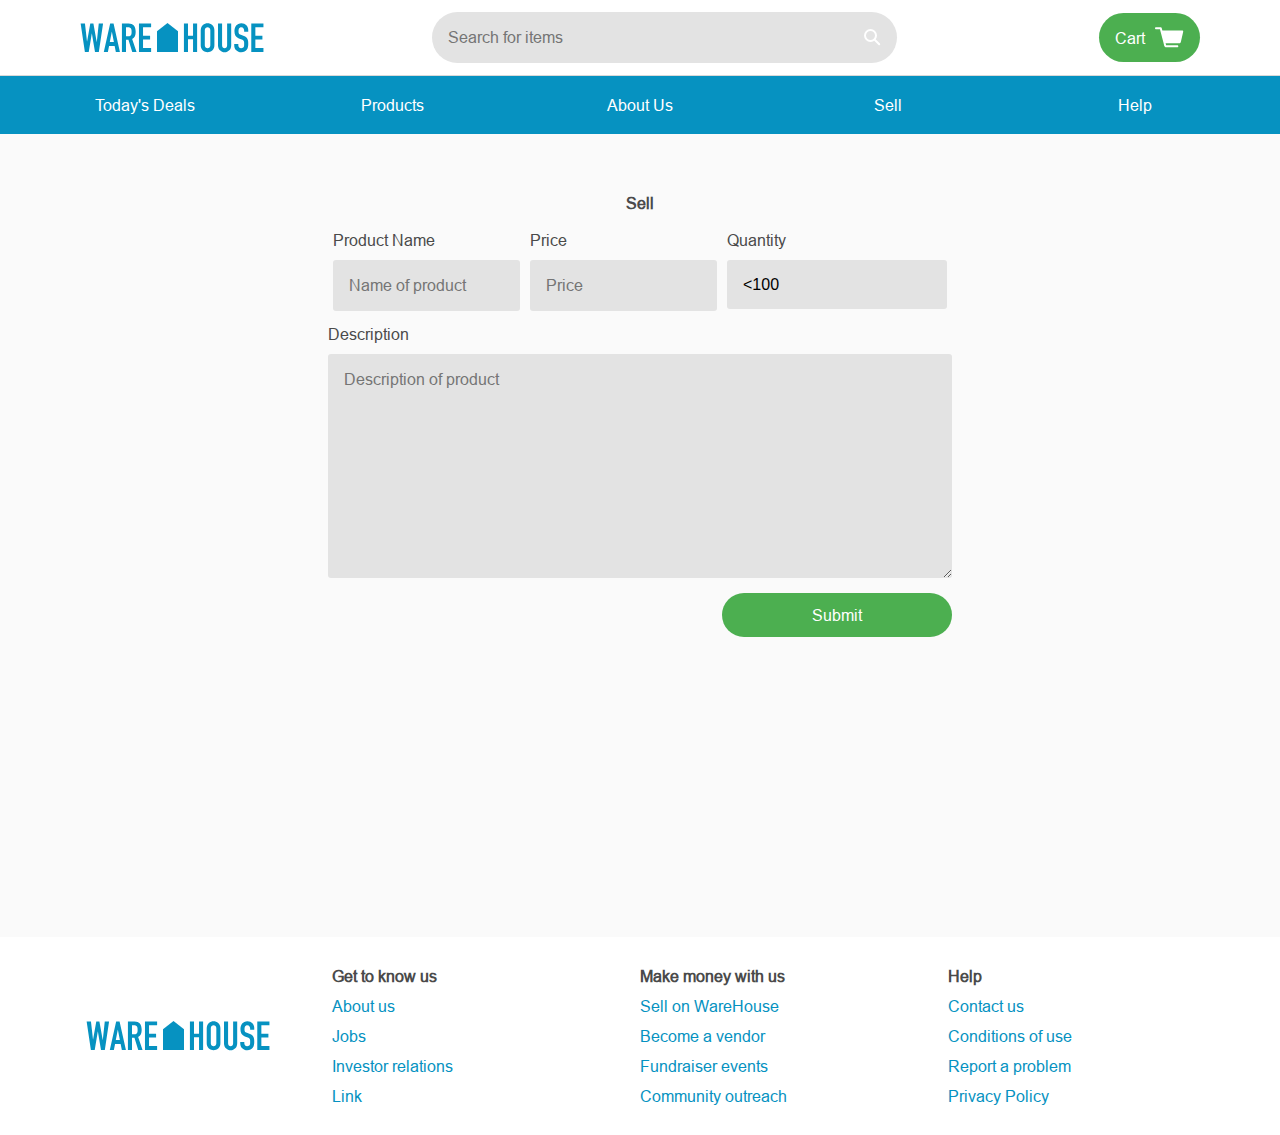
<file: ware-house-starting-code/sell.html>
<!DOCTYPE html>
<html>
<head>
  <title>WareHouse</title>
  <link rel="stylesheet" type="text/css" href="resources/css/reset.css">
  <link rel="stylesheet" type="text/css" href="resources/css/base.css">
  <link rel="stylesheet" type="text/css" href="resources/css/sell.css">
  <link href="https://fonts.googleapis.com/css?family=PT+Serif" rel="stylesheet">
</head>
<body>
  <div class="container">

    <!-- Header -->

    <header>
      <div class="image-container">
        <a href="index.html"><img src="resources/img/warehouse-logo.svg" alt="Warehouse Logo"></a>
      </div>
      <div class="search-bar" role="search">
        <input type="text" name="search" placeholder="Search for items">
        <a href="" class="icon"><img src="resources/img/search.svg"></a>
      </div>
      <a href="cart.html" class="button cart">Cart <img src="resources/img/cart.svg" alt="Cart Button"></a>
    </header>
    <nav role="navigation">
      <a href="deals.html">Today's Deals</a>
      <div class="dropdown">
  <a href="products.html">Products</a>
  <div class="dropdown-content">
    <a href="sofas.html">Sofas</a>
    <a href="tables.html">Tables</a>
    <a href="products.html">All Categories</a>
  </div>
</div>
      <a href="about.html">About Us</a>
      <a href="sell.html">Sell</a>
      <a href="#">Help</a>
    </nav>

    <!-- Sell Product Form -->

    <main id="main" class="sell">
      <h3 role="heading">Sell</h3>
      <form role=form>
        <div id="name" class="field">
          <label for="name" aria-label="product name input field">Product Name</label>
          <input type="text" name="name" placeholder="Name of product">
        </div>
        <div id="price" class="field">
          <label for="price" aria-label="price input field">Price</label>
          <input type="number" min="0" name="price" placeholder="Price">
        </div>
        <div id="quantity" class="field">
          <label for="quantity" aria-label="quantity input field">Quantity</label>
          <select name="quantity">
            <option value="100"><100</option>
            <option value="200">100-200</option>
            <option value="300">200-300</option>
            <option value="400">300-400</option>
            <option value="500">>500</option>
          </select>
        </div>
        <div id="description" class="field" >
          <label for="description" aria-label="product description input field">Description</label>
          <textarea type="text" name="description" placeholder="Description of product"></textarea>
        </div>
        <a href="#" class="button" id="submit" aria-label="button">Submit</a>
      </form>
    </main>

    <!-- Footer -->

    <footer role="contentinfo">
      <img src="resources/img/warehouse-logo.svg" alt="Warehouse Logo">
      <section aria-label="Get to know us footer links" class="links">
        <h4 role="heading">Get to know us</h4>
        <a href="#">About us</a>
        <a href="jobs.html">Jobs</a>
        <a href="#">Investor relations</a>
        <a href="#">Link</a>
      </section>
      <section aria-label="Make money with us footer links" class="links">
        <h4 role="heading">Make money with us</h4>
        <a href="sell.html">Sell on WareHouse</a>
        <a href="#">Become a vendor</a>
        <a href="#">Fundraiser events</a>
        <a href="#">Community outreach</a>
      </section>
      <section aria-label="Help footer links" class="links">
        <h4 role="heading">Help</h4>
        <a href="#">Contact us</a>
        <a href="#">Conditions of use</a>
        <a href="#">Report a problem</a>
        <a href="#">Privacy Policy</a>
      </section>
    </footer>
  </div>
</body>
</html>
</file>
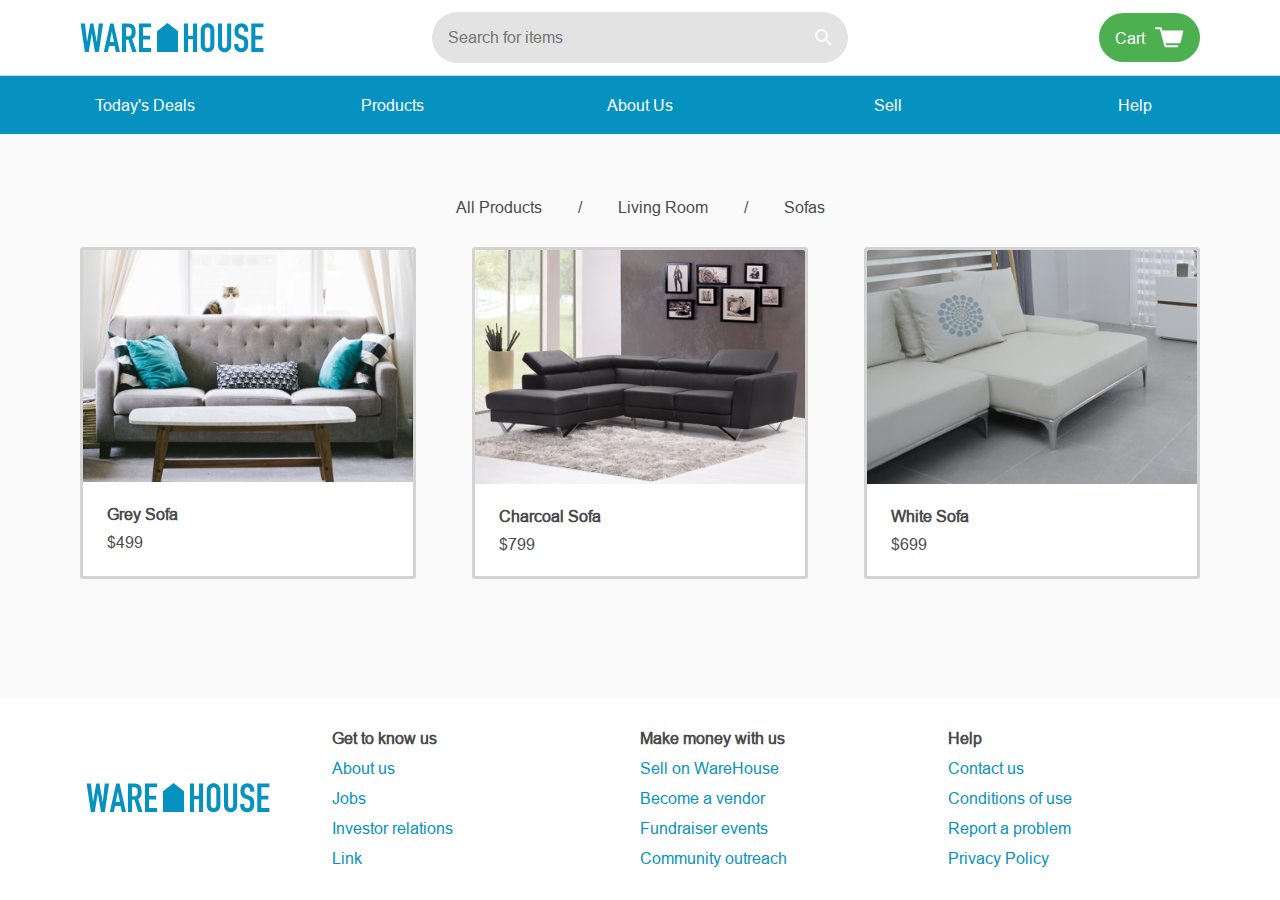
<file: ware-house-starting-code/sofas.html>
<!DOCTYPE html>
<html>
<head>
  <title>WareHouse</title>
  <link rel="stylesheet" type="text/css" href="resources/css/reset.css">
  <link rel="stylesheet" type="text/css" href="resources/css/base.css">
  <link href="https://fonts.googleapis.com/css?family=PT+Serif:700" rel="stylesheet">
</head>
<body>
  <div class="container">

    <!-- Header -->

     <header>
      <div class="image-container">
        <a href="index.html"><img src="resources/img/warehouse-logo.svg" alt="Warehouse Logo"></a>
      </div>
      <div class="search-bar" role="search">
        <input type="text" name="search" placeholder="Search for items">
        <a href="" class="icon"><img src="resources/img/search.svg"></a>
      </div>
      <a href="cart.html" class="button cart">Cart <img src="resources/img/cart.svg" alt="Cart Button"></a>
    </header>
    <nav role="navigation">
      <a href="deals.html">Today's Deals</a>
      <div class="dropdown">
  <a href="products.html">Products</a>
  <div class="dropdown-content">
    <a href="sofas.html">Sofas</a>
    <a href="tables.html">Tables</a>
    <a href="products.html">All Categories</a>
  </div>
</div>
      <a href="about.html">About Us</a>
      <a href="sell.html">Sell</a>
      <a href="#">Help</a>
    </nav>

    <!-- Sofas Section -->

    <div id="main" class="product-list-section">
      <ul class="breadcrumb">
        <li><a href="products.html">All Products</a></li>
        <li><a href="living.html">Living Room</a></li>
        <li>Sofas</li>
      </ul>

      <div class="product-list">
        <a href="#" class="product-item">
          <div class="image-container">
            <img src="resources/img/sofas/grey-sofa.jpg">
          </div>
          <div class="description">
            <h3>Grey Sofa</h3>
            <span class="price">$499</span>
          </div>
        </a>

        <a href="#" class="product-item">
          <div class="image-container">
            <img src="resources/img/sofas/charcoal-sofa.jpg">
          </div>
          <div class="description">
            <h3>Charcoal Sofa</h3>
            <span class="price">$799</span>
          </div>
        </a>

        <a href="#" class="product-item">
          <div class="image-container">
            <img src="resources/img/sofas/white-sofa.jpg">
          </div>
          <div class="description">
            <h3>White Sofa</h3>
            <span class="price">$699</span>
          </div>
        </a>

      </div>
    </div>

    <!-- Footer -->

    <footer role="contentinfo">
      <img src="resources/img/warehouse-logo.svg" alt="Warehouse Logo">
      <section aria-label="Get to know us footer links" class="links">
        <h4 role="heading">Get to know us</h4>
        <a href="#">About us</a>
        <a href="jobs.html">Jobs</a>
        <a href="#">Investor relations</a>
        <a href="#">Link</a>
      </section>
      <section aria-label="Make money with us footer links" class="links">
        <h4 role="heading">Make money with us</h4>
        <a href="sell.html">Sell on WareHouse</a>
        <a href="#">Become a vendor</a>
        <a href="#">Fundraiser events</a>
        <a href="#">Community outreach</a>
      </section>
      <section aria-label="Help footer links" class="links">
        <h4 role="heading">Help</h4>
        <a href="#">Contact us</a>
        <a href="#">Conditions of use</a>
        <a href="#">Report a problem</a>
        <a href="#">Privacy Policy</a>
      </section>
    </footer>
  </div>
</body>
</html>
</file>
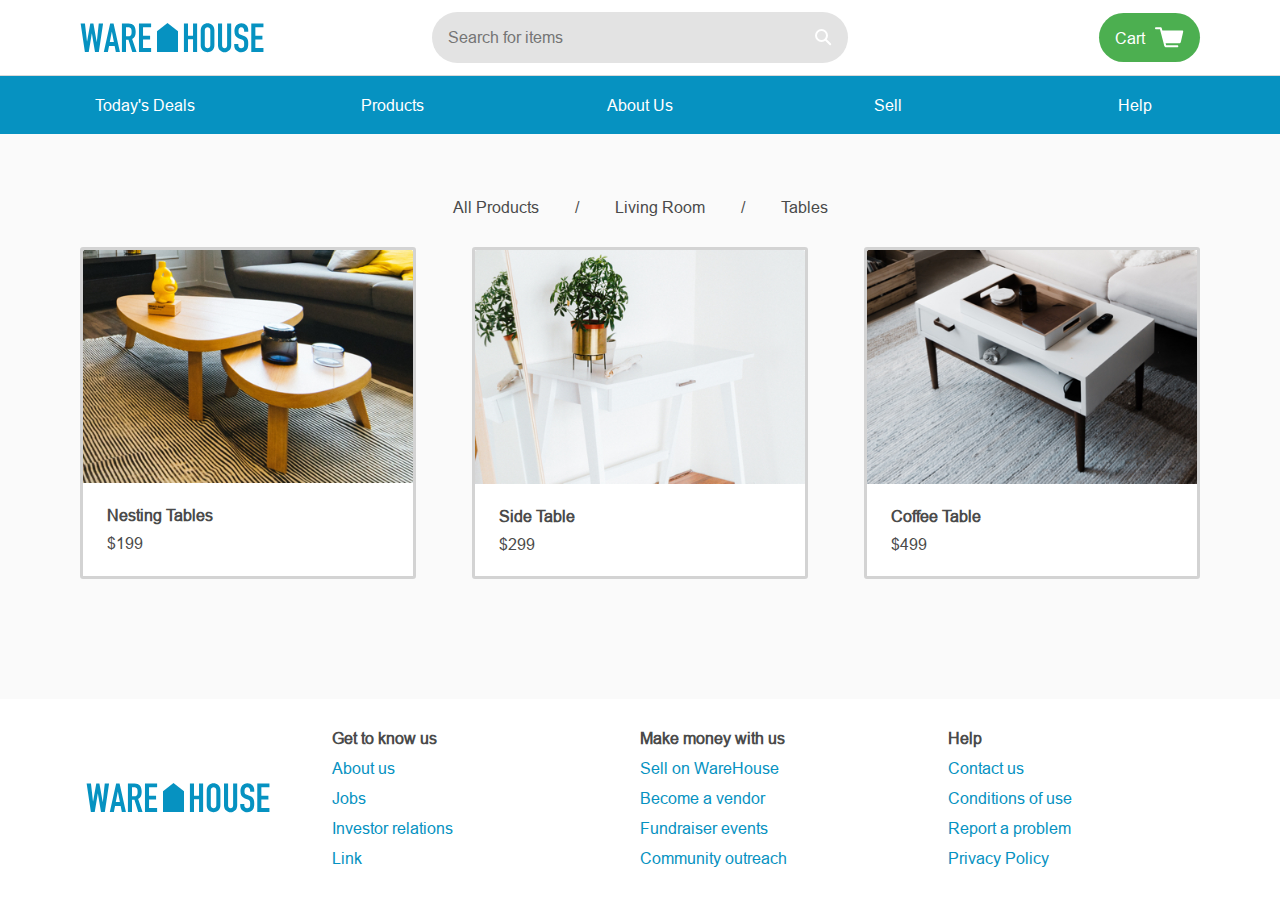
<file: ware-house-starting-code/tables.html>
<!DOCTYPE html>
<html>
<head>
  <title>WareHouse</title>
  <link rel="stylesheet" type="text/css" href="resources/css/reset.css">
  <link rel="stylesheet" type="text/css" href="resources/css/base.css">
  <link href="https://fonts.googleapis.com/css?family=PT+Serif:700" rel="stylesheet">
</head>
<body>
  <div class="container">

    <!-- Header -->

     <header>
      <div class="image-container">
        <a href="index.html"><img src="resources/img/warehouse-logo.svg" alt="Warehouse Logo"></a>
      </div>
      <div class="search-bar" role="search">
        <input type="text" name="search" placeholder="Search for items">
        <a href="" class="icon"><img src="resources/img/search.svg"></a>
      </div>
      <a href="cart.html" class="button cart">Cart <img src="resources/img/cart.svg" alt="Cart Button"></a>
    </header>
    <nav role="navigation">
      <a href="deals.html">Today's Deals</a>
      <div class="dropdown">
  <a href="products.html">Products</a>
  <div class="dropdown-content">
    <a href="sofas.html">Sofas</a>
    <a href="tables.html">Tables</a>
    <a href="products.html">All Categories</a>
  </div>
</div>
      <a href="about.html">About Us</a>
      <a href="sell.html">Sell</a>
      <a href="#">Help</a>
    </nav>

    <!-- Tables Section -->

    <div id="main" class="product-list-section">
      <ul class="breadcrumb">
        <li><a href="products.html">All Products</a></li>
        <li><a href="living.html">Living Room</a></li>
        <li>Tables</li>
      </ul>

      <div class="product-list">
        <a href="#" class="product-item">
          <div class="image-container">
            <img src="resources/img/tables/nesting-tables.jpg">
          </div>
          <div class="description">
            <h3>Nesting Tables</h3>
            <span class="price">$199</span>
          </div>
        </a>

        <a href="#" class="product-item">
          <div class="image-container">
            <img src="resources/img/tables/side-table.jpg">
          </div>
          <div class="description">
            <h3>Side Table</h3>
            <span class="price">$299</span>
          </div>
        </a>

        <a href="#" class="product-item">
          <div class="image-container">
            <img src="resources/img/tables/coffee-table.jpg">
          </div>
          <div class="description">
            <h3>Coffee Table</h3>
            <span class="price">$499</span>
          </div>
        </a>

      </div>
    </div>

    <!-- Footer -->

    <footer role="contentinfo">
      <img src="resources/img/warehouse-logo.svg" alt="Warehouse Logo">
      <section aria-label="Get to know us footer links" class="links">
        <h4 role="heading">Get to know us</h4>
        <a href="#">About us</a>
        <a href="jobs.html">Jobs</a>
        <a href="#">Investor relations</a>
        <a href="#">Link</a>
      </section>
      <section aria-label="Make money with us footer links" class="links">
        <h4 role="heading">Make money with us</h4>
        <a href="sell.html">Sell on WareHouse</a>
        <a href="#">Become a vendor</a>
        <a href="#">Fundraiser events</a>
        <a href="#">Community outreach</a>
      </section>
      <section aria-label="Help footer links" class="links">
        <h4 role="heading">Help</h4>
        <a href="#">Contact us</a>
        <a href="#">Conditions of use</a>
        <a href="#">Report a problem</a>
        <a href="#">Privacy Policy</a>
      </section>
    </footer>
  </div>
</body>
</html>
</file>
<file: ware-house-starting-code/resources/css/base.css>
@font-face {
  font-family: 'Arial-MT' ;
  src: url('../fonts/ari.ttf') format('truetype');
}

/* Site-Wide Styles */

html {
  font-size: 16px;
}


body {
  font-family: 'Arial-MT', sans-serif;
  color: hsla(0, 0%, 29%, 1);
}

a {
  color: #FFFFFF;
  text-decoration: none;
  transition: .3s;
}

a:visted {
  color: darkblue;
}

a:hover {
  text-decoration: underline;
}

a:active{
  color: darkblue;
}


h1,
h2,
h3,
h4 {

  font-weight: 900;

}

input:focus {
  background-color: #FFFFFF;
  border: solid 1px #0692C1;
}

input,
textarea,
select {
  border-radius: 3px;
  background-color: hsla(0, 0%, 89%, 1);
  padding: 1rem;
}

/* Reusable Component - Button */

.button {
  border-radius: 30px;
  background-color: #4CAF50;
  text-align: center;
  color: #FFFFFF;
  transition: .25s;
}

.button:hover {
background-color: #0692C1;
}

/* Reusable Component - Image Container */

.image-container {
  overflow: hidden;
}

.image-container img {
  display: block;
  max-width: 100%;
  height: auto;
}

/* Reusable Component - Product List */

.product-list-section {
  padding: 2rem 5rem 3.75rem 5rem;
}

.product-list {
  display: grid;
  grid-template-columns: repeat(3, 1fr);
  margin-bottom: 3.75rem;
  grid-gap: 5%;
}

.product-category {
  border-radius: 3px;
  background-color: hsla(0, 0%, 100%, 1);
  border: solid 3px lightgrey;
}

.product-category:hover {
  border:solid 3px #0692C1;
}

.product-category .description-category {
  padding: 1.5rem;
  text-align: left;
}

.product-category h3 {
  margin-bottom: .75rem;
  color: hsla(0, 0%, 29%, 1);
}

.product-item {
  border-radius: 3px;
  background-color: hsla(0, 0%, 100%, 1);
  border: solid 3px lightgrey;
}

.product-item:hover {
  border:solid 3px #0692C1;
}

.product-item .description {
  padding: 1.5rem;
  text-align: left;
}


.product-item h3 {
  margin-bottom: .75rem;
  color: hsla(0, 0%, 29%, 1);
  position: relative;
  display: block;
}

.product-item .price {
  color: hsla(0, 0%, 29%, 1);
}


/* Reusable Component - Form Field With Label */
.field {
  display: flex;
  flex-direction: column;
}

.field label {
  padding-bottom: .75rem;
}


/* Reusable Component - Navigation Breadcrumbs */
ul.breadcrumb {
    padding: 2rem 4rem;
    list-style: none;
    align-items: left;
}
ul.breadcrumb li {
    display: inline;
    font-size: inherit;
    align-items: left;
}
ul.breadcrumb li+li:before {
    padding: 2rem;
    color: hsla(0, 0%, 29%, 1);
    content: "/\00a0";
}
ul.breadcrumb li a {
    color: hsla(0, 0%, 29%, 1);
    text-decoration: none;
}


@media only screen and (max-width: 1100px) {
  .product-list {
    grid-template-columns: repeat(2, 1fr);
  }
}

@media only screen and (max-width: 680px) {
  .product-list {
    grid-template-columns: 1fr;
  }
}


/* Site-Wide Grid */

.container {
  display: grid;
  grid-template-areas: 'header'
                       'nav'
                       'main'
                       'footer';
}


/* Header */

header {
  grid-area: header;
  display: grid;
  grid-template-columns: 22rem 1fr 22rem;
  align-items: center;
  padding: .75rem 5rem;
  font-size: inherit;
  background-color: #FFFFFF;
}

.search-bar {
  display: flex;
  border-radius: 33px 33px 33px 33px;
  width: 100%;
}

.search-bar input {
  flex-grow: 1;
  border-top-right-radius: 0;
  border-top-left-radius: 30px;
  border-bottom-right-radius: 0;
  border-bottom-left-radius: 30px;
}

.search-bar .icon {
  background-color: hsla(0, 0%, 89%, 1);
  border-radius: 0 53px 53px 0;
  padding: 1rem;
}

.search-bar .icon img {
  vertical-align: middle;
}

.cart {
  justify-self: end;
  display: flex;
  align-items: center;
  padding: .875rem 1rem;
  border-radius: 54px;
}

.cart img {
  padding-left: .625rem;
}

nav {
  display: grid;
  grid-template-columns: repeat(5, 1fr);
  justify-items: center;
  grid-area: nav;
  background-color: #0692C1;
  color:#FFFFFF;
  border-top: 1px solid hsla(0, 0%, 85%, 1);
  padding: 1.313rem 1.313rem ;
}


/* drop down menu */
.dropdown {
  position: relative;
  display: inline-block;
}

/* Dropdown Content (Hidden by Default) */
.dropdown-content {
  display: none;
  position: absolute;
  background-color: #FFFFFF;
  min-width: 160px;
  box-shadow: 0px 8px 16px 0px rgba(0,0,0,0.2);
  z-index: 1;
}

/* Links inside the dropdown */
.dropdown-content a {
  color:  #0692C1;
  padding: 12px 16px;
  text-decoration: none;
  display: block;
}

/* Change color of dropdown links on hover */
.dropdown-content a:hover {
  background-color: #0692C1;
  color: #FFFFFF;
}

/* Show the dropdown menu on hover */
.dropdown:hover .dropdown-content {
  display: block;
}

/* Change color of dropdown links when clicked */
.dropdown-content a:active {
  background-color: darkblue;
  color: #FFFFFF;
}

@media only screen and (max-width: 1100px) {
  header {
    grid-template-columns: 1fr;
    justify-items: center;
  }

  .cart {
    justify-self: auto;
  }
}

@media only screen and (max-width: 700px) {
  nav {
    grid-template-columns: 1fr;
  }
}

/* Main Section */

#main {
  grid-area: main;
  display: grid;
  justify-items: center;
  text-align: center;
  background-color: hsla(0, 0%, 98%, 1);
  border-top: 1px solid hsla(0, 0%, 98%, 1);
}

#main h2 {
  margin-bottom: 2rem;
  font-size: inherit;
}

#main .button {
  box-sizing: border-box;
  width: 14.375rem;
  padding: .875rem 0;
}

/* Footer */

footer {
  grid-area: footer;
  display: grid;
  grid-template-columns: repeat(4, 1fr);
  padding: 1.5rem;
  background-color: hsla(0, 100%, 100%, 1);
  line-height: 30px;
}

footer img {
  align-self: center;
  justify-self: center;
}

footer .links {
  display: grid;
}

footer a {
  color: #0692C1;
}


@media only screen and (max-width: 810px) {
  footer {
    grid-template-columns: repeat(3, 1fr);
  }

  footer img {
    grid-column: 1 / span 3;
  }
}

@media only screen and (max-width: 490px) {
  footer {
    grid-template-columns: 1fr;
    justify-items: center;
    text-align: center;
  }

  footer img {
    grid-column: auto;
  }
}
</file>
<file: ware-house-starting-code/resources/css/index.css>
#overlay:before {

    content: " ";
    z-index: 0;
    display: block;
    position: absolute;   
    height: 21.75rem;
    width: 100%;
    background: rgba(0,0,0,0.3);
}

.hero {
  width: 100%;
  height: 21.75rem;
  background-image: url('../img/home/hero.png');
  background-repeat: no-repeat;
  background-size: cover;
  background-position: center;
  text-align: center;
  color: hsla(0, 0%, 100%, 1);
}

.hero h2 {
  padding-top: 10rem;
  color: hsla(0, 100%, 100%, 1);
  font-family: 'Arial-MT', sans-serif;
  font-size: 20.25rem;
  font-weight: bold;
  text-align: center;
  z-index: 2;
  position: relative;
}

.products {
  padding: 0 5rem 6rem 5rem;
}

.products h2 {
  margin-top: 2rem;
  font-size: inherit;
}

.landing .product-list {
  grid-template-columns: repeat(4, 1fr);
}

.categories h3 {
  margin-bottom: 0;
}

#previous-price {
  text-decoration: line-through;
  text-decoration-color: red;
}


@media only screen and (max-width: 1020px) {
  .landing .product-list {
    grid-template-columns: repeat(3, 1fr);
  }
}


@media only screen and (max-width: 760px) {
  .landing .product-list {
    grid-template-columns: repeat(2, 1fr);
  }
}

@media only screen and (max-width: 565px) {
  .hero {
    padding-left: 0;
    text-align: center;
  }

  .hero h2 {
    padding-top: 7rem;
  }

  .hero p {
    width: 90%;
    margin: auto;
  }
}

@media only screen and (max-width: 470px) {
  .landing .product-list {
    grid-template-columns: 1fr;
  }
}
</file>
<file: ware-house-starting-code/resources/css/about.css>
/* About Page */

.about h1 {
  width: 100%;
  padding: 10.5rem 0;
  background-image: url('../img/hero.png');
  background-repeat: no-repeat;
  background-size: cover;
  background-position: center;
  font-size: inherit;
  font-stretch: condensed;
  color: hsla(0, 100%, 100%, 1);

}

.about .information {
  padding: 3.75rem 20% 6.75rem 20%;
  color: hsla(0, 0%, 29%, 1);
}

.about h3 {
  margin-bottom: 1rem;
  font-size: inherit;
}

.about p {
  padding-bottom: 2rem;
  font-size: inherit;
  line-height: 1.8;
}

.about .join {
  display: grid;
  justify-items: center;
  padding: 1.5rem 0;
  border: solid 1px #e7e7e7;
  border-radius: 2px;
  background-color: hsla(0, 0%, 100%, 1);
}

@media only screen and (max-width: 735px) {
  .about h1 {
    font-size: 6rem;
  }
}

@media only screen and (max-width: 490px) {
  .about h1 {
    font-size: 4rem;
  }

  .about h3 {
    font-size: 1.25rem;
  }

  .about p {
    font-size: 1rem;
  }
}
</file>
<file: ware-house-starting-code/resources/css/cart.css>
#main {
  margin-left: 2rem;
  margin-right: 2rem;
}

.product-list-section {
  padding: 2rem 5rem 3.75rem 5rem;
}

.shopping-cart {
  display: grid;
  grid-template-columns: repeat(4, 1fr);
  grid-template-rows: repeat(3, 1fr);
  grid-column-gap: 3rem;
  border: 1px solid hsla(0, 0%, 85%, 1);
  padding: 0rem 1rem 0rem 0rem;
  background-color: hsla(0, 100%, 100%, 1);
}

.row {
  display: grid;
  grid-template-columns: repeat(3, 1fr);
  grid-column: 1/4;
  padding: 1.5rem 0rem 1.5rem 0rem;
  border-bottom: 1px solid hsla(0, 0%, 85%, 1);
  margin-left: 1.5rem;
}

#no-border {
  border-bottom: none;
}

input {
  width: 3rem;
  padding-left: 1rem;
}

.total {
  grid-column: 4;
  grid-row: 1/4;
  border-left: 1px solid hsla(0, 0%, 85%, 1);
  margin-top: 1.5rem;
  margin-bottom: 1.5rem;
  padding: 1rem 0rem;
}

.product-item h3 {
  margin-bottom: .75rem;
  color: hsla(0, 0%, 29%, 1);
}

.product-item .price {
  color: hsla(0, 0%, 29%, 1);
}

.description {
  padding: 1.5rem;
  text-align: left;
}

.total .description h3{
  float: left;
}
.total .description span{
  float: right;
  padding-bottom: 2rem;
}

#main .button {
  box-sizing: border-box;
  padding: 0.875rem 5rem;
  border-radius: 54px;
  margin-left: 1rem;
}

#remove {
  color: red;
  text-decoration: underline;
  font-size: 12px;
  margin-left: 15px;
}

#remove:hover {
  cursor: pointer;
}

#remove:active {
  color: darkred;
}

@media only screen and (max-width: 1020px) {
  .landing .product-list {
    grid-template-columns: repeat(3, 1fr);
  }
}


@media only screen and (max-width: 760px) {
  .landing .product-list {
    grid-template-columns: repeat(2, 1fr);
  }
}


@media only screen and (max-width: 470px) {
  .landing .product-list {
    grid-template-columns: 1fr;
  }
}
</file>
<file: ware-house-starting-code/resources/css/deals.css>
#previous-price {
	text-decoration: line-through;
	text-decoration-color: red;
}
</file>
<file: ware-house-starting-code/resources/css/jobs.css>
#main {
  text-align: left;
  justify-items: auto;
}

.jobs {
  padding: 3.75rem 11.75rem 7.5625rem 11.75rem;
}

.jobs h3 {
  margin-bottom: 1rem;
  font-size: inherit;
}

form {
  display: grid;
  grid-template-columns: repeat(2, 2fr) 1fr;
  align-items: flex-end;
  margin-bottom: 3.125rem;
}

.field {
  margin: 5px;
}

#main form .button {
  height: fit-content;
  padding: 1.14rem 0;
  width: 100%;
}

.job-list {
  border-top: solid 1px hsla(0, 0%, 59%, 1);
}

.job {
  border-bottom: solid 1px hsla(0, 0%, 59%, 1);
  padding: 1rem 0;
}

.job h4 {
  padding-bottom: .5rem;
  font-size: inherit;
  line-height: 1.2;
}

#see-all-jobs {
  justify-self: center;
  margin-top: 3.6875rem;
}
</file>
<file: ware-house-starting-code/resources/css/sell.css>
#main {
  text-align: left;
  justify-items: auto;
}

.sell {
  padding: 3.75rem 11.75rem 18.75rem 11.75rem;
}

.sell h3 {
  margin-bottom: 1rem;
  font-size: 1rem;
}

form {
  display: grid;
  grid-template-areas: 'name name price quantity'
                       'description description description description'
                       '. . . submit';
  font-size: inherit;
}


input {
  min-width: 100%;
  box-sizing: border-box;
}

input:focus {
  background-color: #FFFFFF;
  border: solid 1px #0692C1;
}

select {
  font-size: inherit;
  border: 0px;
}

select:focus {
  background-color: #FFFFFF;
  border: solid 1px #0692C1;
}

textarea {
  min-height: 12rem;
  font-size: inherit;
  font-family: 'Arial-MT', sans-serif;
  border: 0px;
}

textarea:focus {
  background-color: #FFFFFF;
  border: solid 1px #0692C1;
}

#name {
  grid-area: name;
  margin: 5px;
}

#price {
  grid-area: price;
  margin: 5px;
}

#quantity {
  grid-area: quantity;
  margin:5px;
}

#description {
  grid-area: description;
  margin-top: 10px;
}

#submit {
  grid-area: submit;
  justify-self: end;
  margin-top: 15px;
}

@media only screen and (max-width: 1100px) {
  .sell {
    padding-left: 10%;
    padding-right: 10%;
  }
}

@media only screen and (max-width: 970px) {
  form {
    grid-template-areas: 'name name'
                         'price quantity'
                         'description description'
                         '. submit';
  }
}

@media only screen and (max-width: 660px) {
  form {
    grid-template-areas: 'name'
                         'price'
                         'quantity'
                         'description'
                         'submit';
  }

  #submit {
    justify-self: center;
  }
}
</file>
